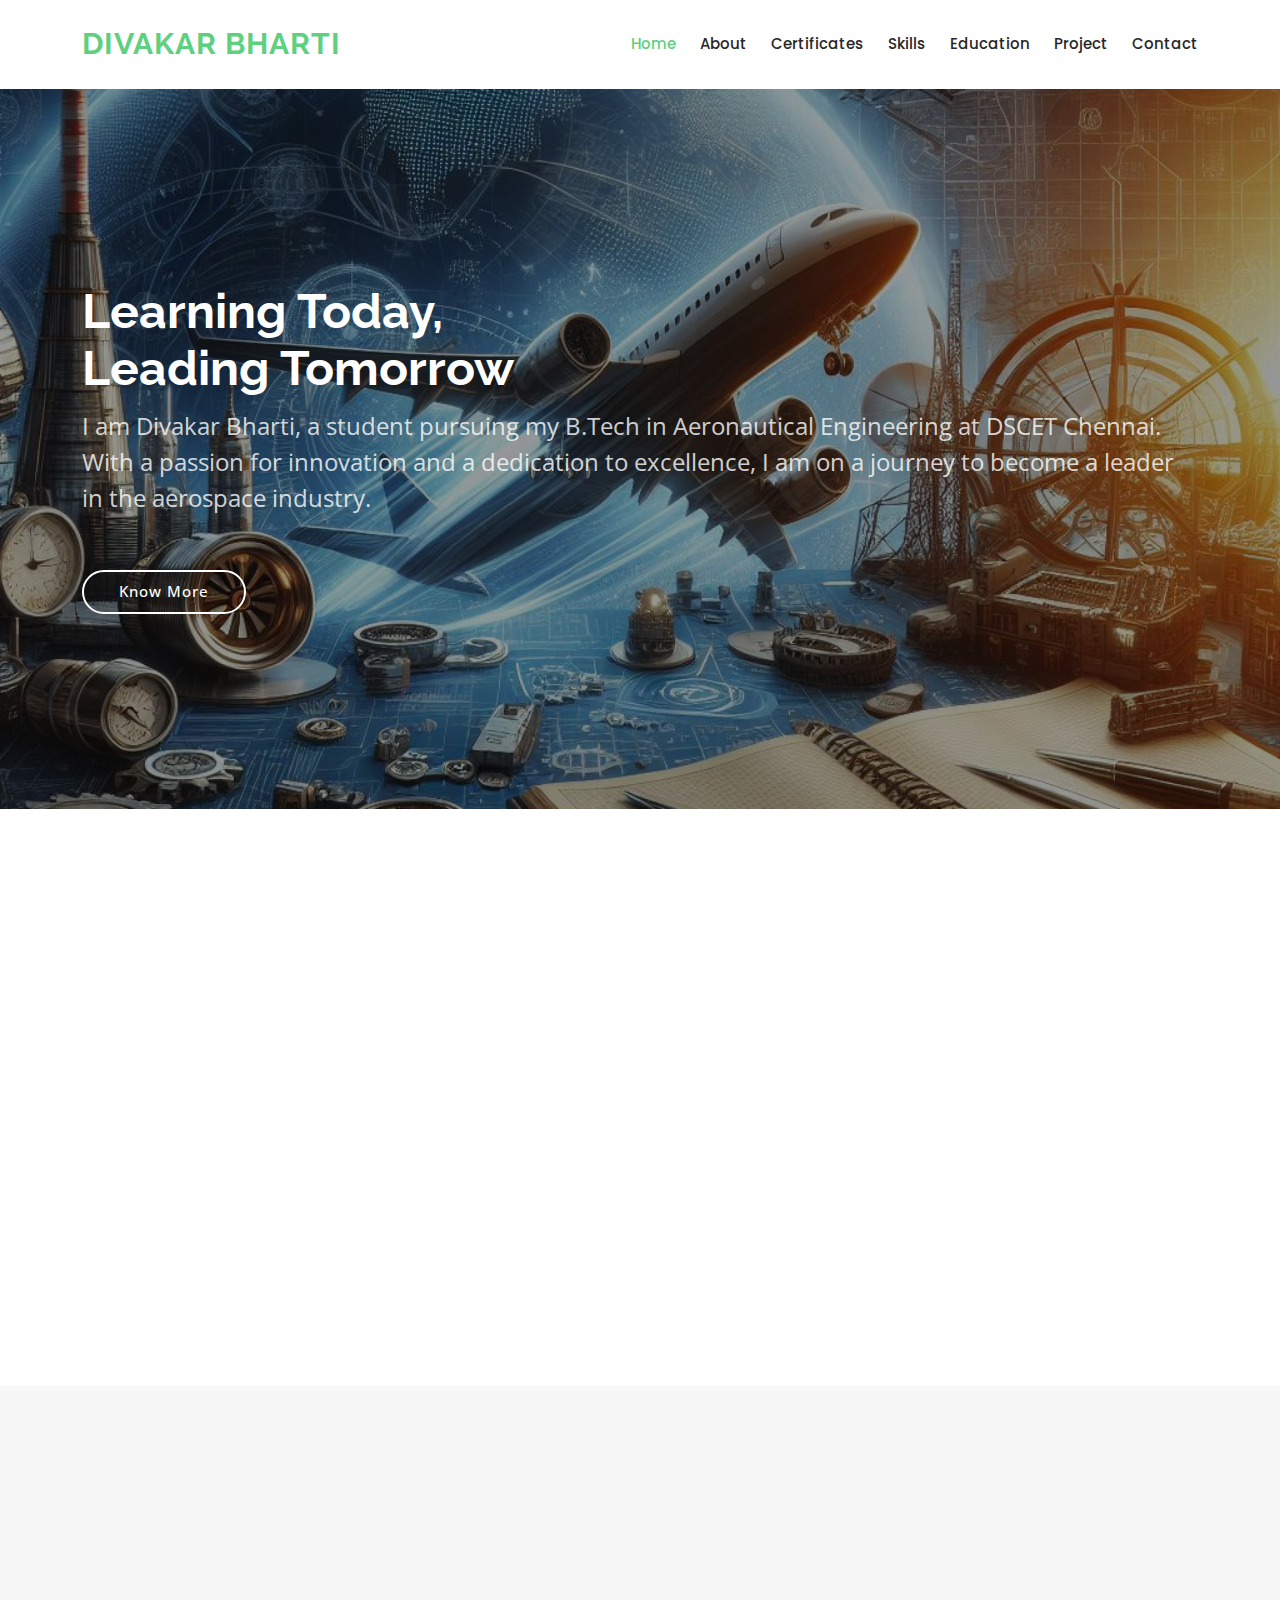
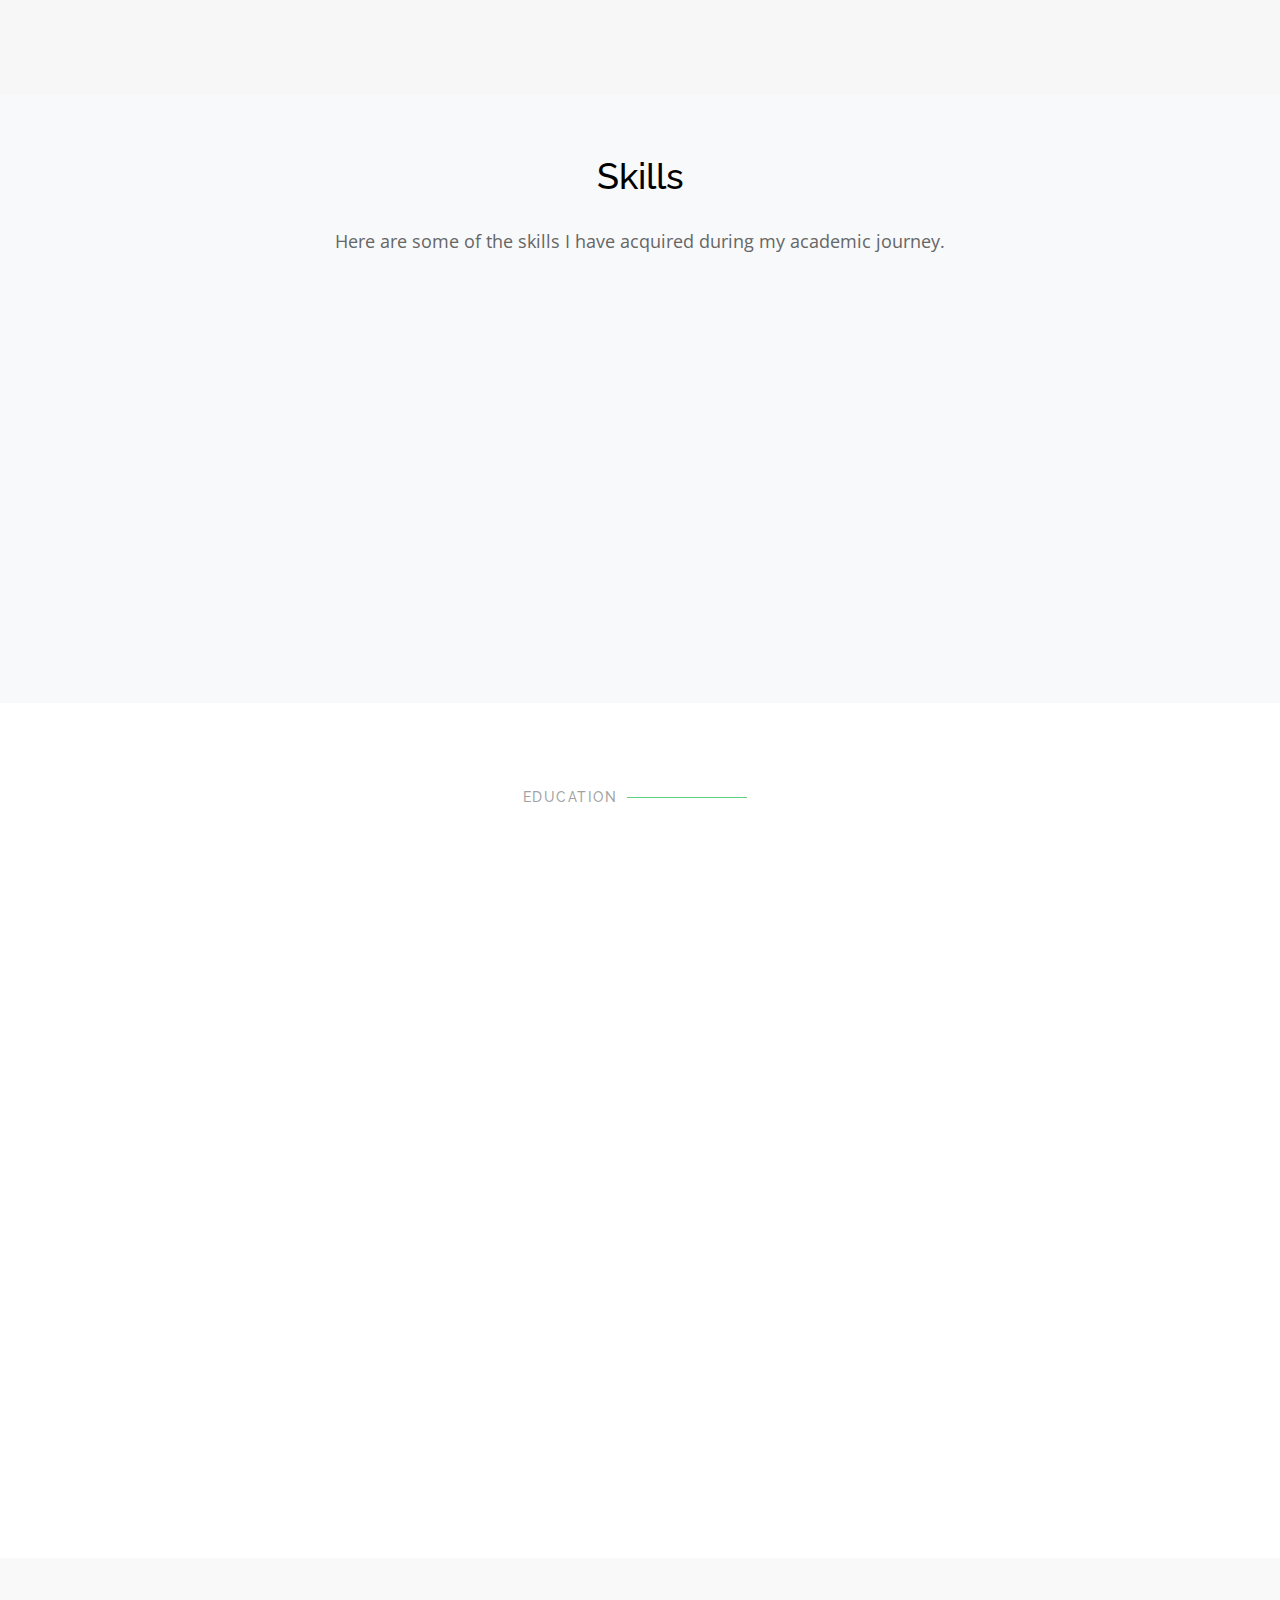
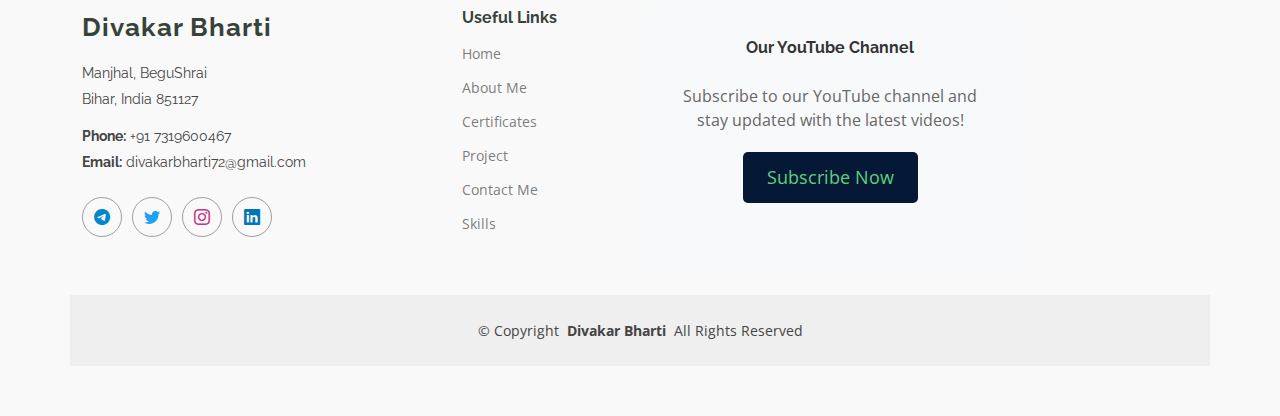
<file: index.html>
<!DOCTYPE html>
<html lang="en">

<head>
  <meta charset="utf-8">
  <meta content="width=device-width, initial-scale=1.0" name="viewport">
  <title>Divakar Bharti Portfolio</title>
  <meta content="" name="description">
  <meta content="" name="keywords">

  <!-- Favicons -->
  <link href="assets/img/about-2.png" rel="icon">

  <!-- Fonts -->
  <link href="https://fonts.googleapis.com" rel="preconnect">
  <link href="https://fonts.gstatic.com" rel="preconnect" crossorigin>
  <link
    href="https://fonts.googleapis.com/css2?family=Open+Sans:ital,wght@0,300;0,400;0,500;0,600;0,700;0,800;1,300;1,400;1,500;1,600;1,700;1,800&family=Poppins:ital,wght@0,100;0,200;0,300;0,400;0,500;0,600;0,700;0,800;0,900;1,100;1,200;1,300;1,400;1,500;1,600;1,700;1,800;1,900&family=Raleway:ital,wght@0,100;0,200;0,300;0,400;0,500;0,600;0,700;0,800;0,900;1,100;1,200;1,300;1,400;1,500;1,600;1,700;1,800;1,900&display=swap"
    rel="stylesheet">

  <!-- Vendor CSS Files -->
  <link href="assets/vendor/bootstrap/css/bootstrap.min.css" rel="stylesheet">
  <link href="assets/vendor/bootstrap-icons/bootstrap-icons.css" rel="stylesheet">
  <link href="assets/vendor/aos/aos.css" rel="stylesheet">
  <link href="assets/vendor/glightbox/css/glightbox.min.css" rel="stylesheet">
  <link href="assets/vendor/swiper/swiper-bundle.min.css" rel="stylesheet">

  <!-- Main CSS File -->
  <link href="assets/css/main.css" rel="stylesheet">

</head>

<body>

  <header id="header" class="header d-flex align-items-center sticky-top">
    <div class="container-fluid container-xl position-relative d-flex align-items-center">

      <a href="index.html" class="logo d-flex align-items-center me-auto">
        <!-- Uncomment the line below if you also wish to use an image logo -->
        <!-- <img src="assets/img/logo.png" alt=""> -->
        <h1 class="">Divakar Bharti</h1>
      </a>

      <nav id="navmenu" class="navmenu">
        <ul>
          <li><a href="index.html" class="active">Home</a></li>
          <li><a href="about.html">About</a></li>
          <li><a href="Certificates.html">Certificates</a></li>
          <li><a href="#skills">Skills</a></li>
          <li><a href="#Education">Education</a></li>
          <li><a href="project.html">Project</a></li>
          <li><a href="contact.html">Contact</a></li>
        </ul>
        <i class="mobile-nav-toggle d-xl-none bi bi-list"></i>
      </nav>


    </div>
  </header>


  <main class="main">

    <!-- Hero Section -->
    <section id="hero" class="hero section">
      <img src="assets/img/Designer.png" alt="" data-aos="fade-in">
      <div class="container">
        <h2 data-aos="fade-up" data-aos-delay="100">Learning Today,<br>Leading Tomorrow</h2>
        <p data-aos="fade-up" data-aos-delay="200">I am Divakar Bharti, a student pursuing my B.Tech in Aeronautical
          Engineering at DSCET Chennai. With a passion for innovation and a dedication to excellence, I am on a journey
          to become a leader in the aerospace industry.</p>
        <div class="d-flex mt-4" data-aos="fade-up" data-aos-delay="300">
          <a href="about.html" class="btn-get-started">Know More</a>
        </div>
      </div>
    </section><!-- /Hero Section -->

    <!-- About Section -->
    <section id="about" class="about section">
      <div class="container">
        <div class="row gy-4">
          <div class="col-lg-6 order-1 order-lg-2" data-aos="fade-up" data-aos-delay="100">
            <img src="about.png" class="img-fluid" alt="">
          </div>
          <div class="col-lg-6 order-2 order-lg-1 content" data-aos="fade-up" data-aos-delay="200">
            <h3>About Me</h3>
            <p class="fst-italic">I am a passionate learner with expertise in CATIA, AutoCAD, SolidWorks, and Robotics.
              Currently in my third year of Aeronautical Engineering, I have completed various projects showcasing my
              skills and knowledge in the field.</p>
            <ul>
              <li><i class="bi bi-check-circle"></i> <span>Proficient in CATIA, AutoCAD, and SolidWorks with
                  certifications.</span></li>
              <li><i class="bi bi-check-circle"></i> <span>Skilled in Robotics, expanding my horizons beyond traditional
                  engineering.</span></li>
              <li><i class="bi bi-check-circle"></i> <span>Completed several projects demonstrating practical
                  applications of engineering principles.</span></li>
            </ul>
            <a href="about.html" class="read-more"><span>Read More</span><i class="bi bi-arrow-right"></i></a>
          </div>
        </div>
      </div>
    </section><!-- /About Section -->


    <!-- Stats About Section -->
    <section id="stats-about" class="stats-about section">
      <div class="container" data-aos="fade-up" data-aos-delay="100">
        <div class="row gy-4">
          <div class="col-lg-3 col-md-6">
            <div class="stats-item text-center w-100 h-100">
              <span data-purecounter-start="0" data-purecounter-end="4.0" data-purecounter-decimals="1"
                data-purecounter-duration="1" class="purecounter"></span>
              <p class="">GPA</p>
            </div>
          </div><!-- End Stats Item -->
          <div class="col-lg-3 col-md-6">
            <div class="stats-item text-center w-100 h-100">
              <span data-purecounter-start="0" data-purecounter-end="7" data-purecounter-duration="1"
                class="purecounter"></span>
              <p class="">Projects Completed</p>
            </div>
          </div><!-- End Stats Item -->
          <div class="col-lg-3 col-md-6">
            <div class="stats-item text-center w-100 h-100">
              <span data-purecounter-start="0" data-purecounter-end="3" data-purecounter-duration="1"
                class="purecounter"></span>
              <p class="">Internships</p>
            </div>
          </div><!-- End Stats Item -->
          <div class="col-lg-3 col-md-6">
            <div class="stats-item text-center w-100 h-100">
              <span data-purecounter-start="0" data-purecounter-end="10" data-purecounter-duration="1"
                class="purecounter"></span>
              <p class="">Skills Acquired</p>
            </div>
          </div><!-- End Stats Item -->
        </div>
      </div>
    </section><!-- /Stats About Section -->



 <!-- Features Section -->
<section id="features" class="features section">
  <div class="container" id="skills">
    <b>
      <h2>Skills</h2>
    </b>
    <p>Here are some of the skills I have acquired during my academic journey.</p>
    <div class="row gy-4">
      <div class="col-lg-3 col-md-4" data-aos="fade-up" data-aos-delay="100">
        <div class="col-lg-3 col-md-4" data-aos="fade-up" data-aos-delay="200">
          <div class="features-item">
            <img src="assets/img/skills1.png" alt="Image Description" style="width: 100px; height: 100px;">
            <h3><a href="#" class="stretched-link"><span> Graphics Design</span></a></h3>
          </div>
        </div>
      </div><!-- End Feature Item -->
      <!-- Add your PNG image section here -->
     
      
      <!-- End Feature Item -->
      <div class="col-lg-3 col-md-4" data-aos="fade-up" data-aos-delay="300">
        <div class="col-lg-3 col-md-4" data-aos="fade-up" data-aos-delay="200">
          <div class="features-item">
            <img src="assets/img/Skills3.png" alt="Image Description" style="width: 100px; height: 100px;">
            <h3><a href="#" class="stretched-link"> <span>Programming</span></a></h3>
          </div>
        </div>
      </div><!-- End Feature Item -->
      <div class="col-lg-3 col-md-4" data-aos="fade-up" data-aos-delay="400">
        <div class="col-lg-3 col-md-4" data-aos="fade-up" data-aos-delay="200">
          <div class="features-item">
            <img src="assets/img/skills2.png" alt="Image Description" style="width: 100px; height: 100px;">
            <h3><a href="#" class="stretched-link"> <span>Editing</span></a></h3>
          </div>
        </div>
      </div><!-- End Feature Item -->
      <!-- For UI/UX -->
      <div class="col-lg-3 col-md-4" data-aos="fade-up" data-aos-delay="400">
        <div class="col-lg-3 col-md-4" data-aos="fade-up" data-aos-delay="200">
          <div class="features-item">
            <img src="assets/img/skills4.png" alt="Image Description" style="width: 100px; height: 100px;">
            <h3><a href="#" class="stretched-link"><span>UI/UX</span></a></h3>
          </div>
        </div>
      </div>
      <div class="col-lg-3 col-md-4" data-aos="fade-up" data-aos-delay="500">
        <div class="col-lg-3 col-md-4" data-aos="fade-up" data-aos-delay="200">
          <div class="features-item">
            <img src="assets/img/skills5.png" alt="Image Description" style="width: 100px; height: 100px;">
            <h3><a href="#" class="stretched-link"><span>CAD (Catia, Autocad, SolidWorks)</span></a></h3>
          </div>
        </div>
      </div><!-- End Feature Item -->
      <div class="col-lg-3 col-md-4" data-aos="fade-up" data-aos-delay="600">
        <div class="col-lg-3 col-md-4" data-aos="fade-up" data-aos-delay="200">
          <div class="features-item">
            <img src="assets/img/skills6.png" alt="Image Description" style="width: 100px; height: 100px;">
            <h3><a href="#" class="stretched-link">Content Writing</a></h3>
          </div>
        </div>
      </div><!-- End Feature Item -->
      <div class="col-lg-3 col-md-4" data-aos="fade-up" data-aos-delay="700">
        <div class="col-lg-3 col-md-4" data-aos="fade-up" data-aos-delay="200">
          <div class="features-item">
            <img src="assets/img/skills7.png" alt="Image Description" style="width: 100px; height: 100px;">
            <h3><a href="#" class="stretched-link"><span>HTML, CSS & JS</span></a></h3>
          </div>
        </div>
      </div><!-- End Feature Item -->
    </div>
  </div>
</section><!-- /Features Section -->




    <!-- Education Section -->
    <section id="education" class="section education">

      <div class="container" id="Education">

        <div class="section-title">
          <h2>Education</h2>
        </div>

        <div class="row">

          <!-- For Bachelor's Degree Education -->
          <div class="col-lg-4 col-md-6" data-aos="fade-up" data-aos-delay="100">
            <div class="education-item">
              <div class="education-img">
                <img src="assets/img/3.jpg" class="img-fluid" alt="College Image">
              </div>
              <div class="education-content">
                <a href="https://dscet.ac.in/">
                  <h3>Dhanalakshmi Srinivasan College Of Engineering & Technology</h3>
                </a>
                <span class="date">2021 - 2025 (Expected)</span>
                <p class="degree">Bachelor of Technology in Aeronautical Engineering</p>
                <p class="description">
                  Currently pursuing my Bachelor's degree in Aeronautical Engineering. Passionate about aviation
                  technology and aircraft design.
                </p>
              </div>
            </div>
          </div>

          <!-- For 10th Standard Education -->
          <div class="col-lg-4 col-md-6" data-aos="fade-up" data-aos-delay="200">
            <div class="education-item">
              <div class="education-img">
                <img src="assets/img/10th class.jpg" class="img-fluid" alt="School Image">
              </div>
              <div class="education-content">
                <h3>Jay Mangla High School</h3>
                <span class="date">2017 - 2019</span>
                <p class="degree">High School Diploma <i class="bi bi-check-circle-fill" style="color: green;"></i></p>
                <p class="description">
                  Completed high school education with a focus on fundamental subjects. Developed essential skills for
                  academic and personal growth.
                </p>
              </div>
            </div>
          </div>

          <!-- For 12th Standard Education -->
          <div class="col-lg-4 col-md-6" data-aos="fade-up" data-aos-delay="300">
            <div class="education-item">
              <div class="education-img">
                <img src="assets/img/12th.jpg" class="img-fluid" alt="School Image">
              </div>
              <div class="education-content">
                <h3>M.S. College Manjhaul</h3>
                <span class="date">2019 - 2021</span>
                <p class="degree">Intermediate Education <i class="bi bi-check-circle-fill" style="color: green;"></i>
                </p>
                <p class="description">
                  Completed intermediate education with a specialization in Science. Prepared for advanced studies and
                  future career endeavors.
                </p>
              </div>
            </div>
          </div>

        </div>

      </div>

    </section><!-- /Education Section -->


  </main>

  <footer id="footer" class="footer position-relative">

    <div class="container footer-top">
      <div class="row gy-4">
        <div class="col-lg-4 col-md-6 footer-about">
          <a href="index.html" class="logo d-flex align-items-center">
            <span class="">Divakar Bharti</span>
          </a>
          <div class="footer-contact pt-3">
            <p>Manjhal, BeguShrai</p>
            <p>Bihar, India 851127</p>
            <p class="mt-3"><strong>Phone:</strong> <span>+91 7319600467</span></p>
            <p><strong>Email:</strong> <span>divakarbharti72@gmail.com</span></p>
          </div>
          <div class="social-links d-flex mt-4">

            <a href="https://t.me/advindiancoder"><i class="bi bi-telegram" style="color: #0088cc;"></i></a>
            <a href="https://x.com/Dev180719?t=hXyjw5JwnZHcZrTXzWBsuA&s=09"><i class="bi bi-twitter" style="color: #1DA1F2;"></i></a>
            <a href="https://www.instagram.com/dev.7_19?igsh=MW9odzdteXU3Z2c1OA=="><i class="bi bi-instagram" style="color: #C13584;"></i></a>
            <a href="https://www.linkedin.com/in/divakar-bharti-61427826b?utm_source=share&utm_campaign=share_via&utm_content=profile&utm_medium=android_app"><i class="bi bi-linkedin" style="color: #0077B5;"></i></a>
          </div>
          
        </div>

        <div class="col-lg-2 col-md-3 footer-links">
          <h4>Useful Links</h4>
          <ul>
            <li><a href="index.html">Home</a></li>
            <li><a href="about.html">About Me</a></li>
            <li><a href="Certificates.html">Certificates</a></li>
            <li><a href="project.html">Project</a></li>
            <li><a href="contact.html">Contact Me</a></li>
            <li><a href="index.html#skills">Skills</a></li>

          </ul>
        </div>



        <div class="col-lg-4 col-md-12 footer-newsletter">
          <h4>Our YouTube Channel</h4>
          <p>Subscribe to our YouTube channel and stay updated with the latest videos!</p>
          <button><a href="https://www.youtube.com/@advindiancoder">Subscribe Now</a></button>
        </div>

      </div>
    </div>

    <div class="container copyright text-center mt-4">
      <p>© <span>Copyright</span> <strong class="px-1">Divakar Bharti</strong> <span>All Rights Reserved</span></p>
    </div>

  </footer>

  <!-- Scroll Top -->
  <a href="#" id="scroll-top" class="scroll-top d-flex align-items-center justify-content-center"><i
      class="bi bi-arrow-up-short"></i></a>

  <!-- Preloader -->
  <div id="preloader"></div>

  <!-- Vendor JS Files -->
  <script src="assets/vendor/bootstrap/js/bootstrap.bundle.min.js"></script>
  <script src="assets/vendor/php-email-form/validate.js"></script>
  <script src="assets/vendor/aos/aos.js"></script>
  <script src="assets/vendor/glightbox/js/glightbox.min.js"></script>
  <script src="assets/vendor/purecounter/purecounter_vanilla.js"></script>
  <script src="assets/vendor/swiper/swiper-bundle.min.js"></script>

  <!-- Main JS File -->
  <script src="assets/js/main.js"></script>

</body>

</html>
</file>
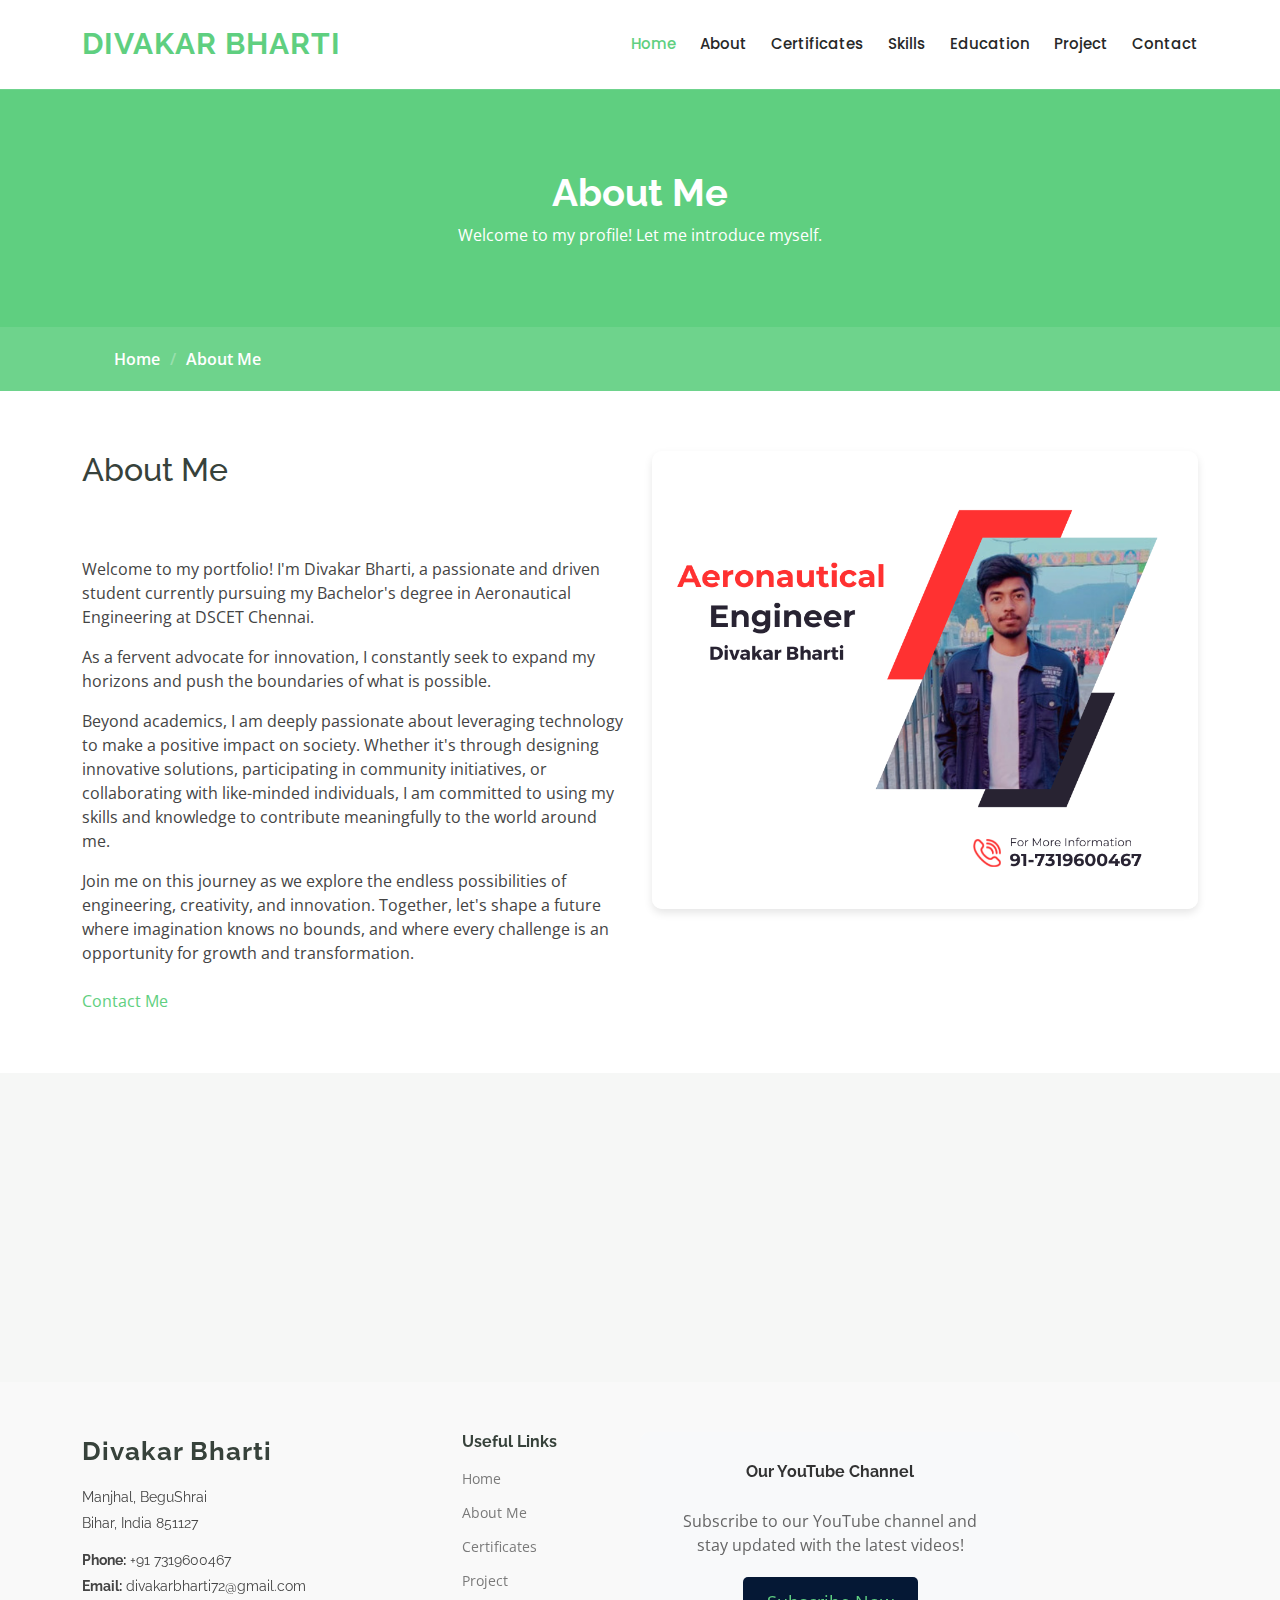
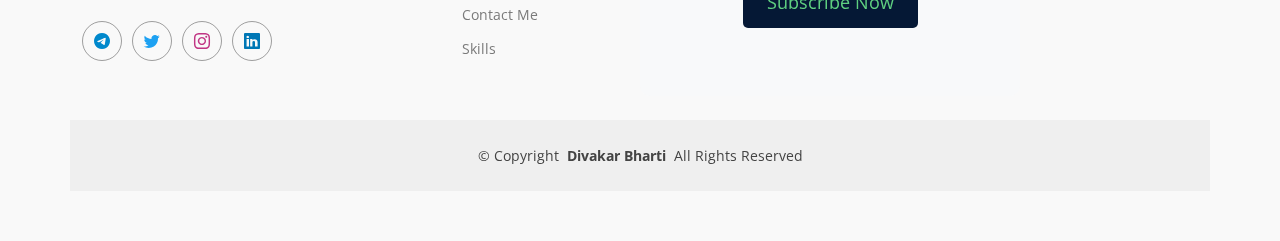
<file: about.html>
<!DOCTYPE html>
<html lang="en">

<head>
  <meta charset="utf-8">
  <meta content="width=device-width, initial-scale=1.0" name="viewport">
  <title>Divakar Bharti Portfolio</title>
  <meta content="" name="description">
  <meta content="" name="keywords">

  <!-- Favicons -->
  <link href="about-2.png" rel="icon">


  <!-- Fonts -->
  <link href="https://fonts.googleapis.com" rel="preconnect">
  <link href="https://fonts.gstatic.com" rel="preconnect" crossorigin>
  <link
    href="https://fonts.googleapis.com/css2?family=Open+Sans:ital,wght@0,300;0,400;0,500;0,600;0,700;0,800;1,300;1,400;1,500;1,600;1,700;1,800&family=Poppins:ital,wght@0,100;0,200;0,300;0,400;0,500;0,600;0,700;0,800;0,900;1,100;1,200;1,300;1,400;1,500;1,600;1,700;1,800;1,900&family=Raleway:ital,wght@0,100;0,200;0,300;0,400;0,500;0,600;0,700;0,800;0,900;1,100;1,200;1,300;1,400;1,500;1,600;1,700;1,800;1,900&display=swap"
    rel="stylesheet">

  <!-- Vendor CSS Files -->
  <link href="assets/vendor/bootstrap/css/bootstrap.min.css" rel="stylesheet">
  <link href="assets/vendor/bootstrap-icons/bootstrap-icons.css" rel="stylesheet">
  <link href="assets/vendor/aos/aos.css" rel="stylesheet">
  <link href="assets/vendor/glightbox/css/glightbox.min.css" rel="stylesheet">
  <link href="assets/vendor/swiper/swiper-bundle.min.css" rel="stylesheet">

  <!-- Main CSS File -->
  <link href="assets/css/main.css" rel="stylesheet">

</head>

<body>

  <header id="header" class="header d-flex align-items-center sticky-top">
    <div class="container-fluid container-xl position-relative d-flex align-items-center">

      <a href="index.html" class="logo d-flex align-items-center me-auto">
        <!-- Uncomment the line below if you also wish to use an image logo -->
        <!-- <img src="assets/img/logo.png" alt=""> -->
        <h1 class="">Divakar Bharti</h1>
      </a>

      <nav id="navmenu" class="navmenu">
        <ul>
          <li><a href="index.html" class="active">Home</a></li>
          <li><a href="about.html">About</a></li>
          <li><a href="Certificates.html">Certificates</a></li>
          <li><a href="index.html#skills">Skills</a></li>
          <li><a href=" index.html#Education">Education</a></li>

          <li><a href="project.html">Project</a></li>
          <li><a href="contact.html">Contact</a></li>
        </ul>
        <i class="mobile-nav-toggle d-xl-none bi bi-list"></i>
      </nav>


    </div>
  </header>

  <main class="main">
    <!-- Page Title -->
    <div class="page-title" data-aos="fade">
      <div class="heading">
        <div class="container">
          <div class="row d-flex justify-content-center text-center">
            <div class="col-lg-8">
              <h1 class="">About Me<br></h1>
              <p class="mb-0">Welcome to my profile! Let me introduce myself.</p>
            </div>
          </div>
        </div>
      </div>
      <nav class="breadcrumbs">
        <div class="container">
          <ol>
            <li><a href="index.html">Home</a></li>
            <li class="current">About Me<br></li>
          </ol>
        </div>
      </nav>
    </div><!-- End Page Title -->

    <!-- About Me Section -->
    <section id="about-me" class="section about-me">
      <div class="container">
        <div class="row gy-4">
          <div class="col-lg-6 order-1 order-lg-2" data-aos="fade-up" data-aos-delay="100">
            <img src="about-2.png" class="img-fluid" alt="About Me">
          </div>
          <div class="col-lg-6 order-2 order-lg-1 content" data-aos="fade-up" data-aos-delay="200">
            <h2 class="section-title">About Me</h2>
            <p class="about-text">
              Welcome to my portfolio! I'm Divakar Bharti, a passionate and driven student currently pursuing my
              Bachelor's degree in Aeronautical Engineering at DSCET Chennai. 
            </p>
            <p class="about-text">
              As a fervent advocate for innovation, I constantly seek to expand my horizons and push the boundaries of
              what is possible. 
            </p>
            <p class="about-text">
              Beyond academics, I am deeply passionate about leveraging technology to make a positive impact on society.
              Whether it's through designing innovative solutions, participating in community initiatives, or
              collaborating with like-minded individuals, I am committed to using my skills and knowledge to contribute
              meaningfully to the world around me.
            </p>
            <p class="about-text">
              Join me on this journey as we explore the endless possibilities of engineering, creativity, and
              innovation. Together, let's shape a future where imagination knows no bounds, and where every challenge is
              an opportunity for growth and transformation.
            </p>
            <div class="d-flex mt-4">
              <a href="contact.html" class="btn-contact">Contact Me</a>
            </div>
          </div>
        </div>
      </div>
    </section><!-- /About Me Section -->


   <!-- Stats About Section -->
<section id="stats-about" class="stats-about section">
  <div class="container" data-aos="fade-up" data-aos-delay="100">
    <div class="row gy-4">
      <div class="col-lg-3 col-md-6">
        <div class="stats-item text-center w-100 h-100">
          <span data-purecounter-start="0" data-purecounter-end="4.0" data-purecounter-decimals="1" data-purecounter-duration="1" class="purecounter"></span>
          <p class="">GPA</p>
        </div>
      </div><!-- End Stats Item -->
      <div class="col-lg-3 col-md-6">
        <div class="stats-item text-center w-100 h-100">
          <span data-purecounter-start="0" data-purecounter-end="7" data-purecounter-duration="1" class="purecounter"></span>
          <p class="">Projects Completed</p>
        </div>
      </div><!-- End Stats Item -->
      <div class="col-lg-3 col-md-6">
        <div class="stats-item text-center w-100 h-100">
          <span data-purecounter-start="0" data-purecounter-end="3" data-purecounter-duration="1" class="purecounter"></span>
          <p class="">Internships</p>
        </div>
      </div><!-- End Stats Item -->
      <div class="col-lg-3 col-md-6">
        <div class="stats-item text-center w-100 h-100">
          <span data-purecounter-start="0" data-purecounter-end="15" data-purecounter-duration="1" class="purecounter"></span>
          <p class="">Skills Acquired</p>
        </div>
      </div><!-- End Stats Item -->
    </div>
  </div>
</section><!-- /Stats About Section -->

  </main>

  <footer id="footer" class="footer position-relative">

    <div class="container footer-top">
      <div class="row gy-4">
        <div class="col-lg-4 col-md-6 footer-about">
          <a href="index.html" class="logo d-flex align-items-center">
            <span class="">Divakar Bharti</span>
          </a>
          <div class="footer-contact pt-3">
            <p>Manjhal, BeguShrai</p>
            <p>Bihar, India 851127</p>
            <p class="mt-3"><strong>Phone:</strong> <span>+91 7319600467</span></p>
            <p><strong>Email:</strong> <span>divakarbharti72@gmail.com</span></p>
          </div>
          <div class="social-links d-flex mt-4">
            <a href="https://t.me/advindiancoder"><i class="bi bi-telegram" style="color: #0088cc;"></i></a>
            <a href="https://x.com/Dev180719?t=hXyjw5JwnZHcZrTXzWBsuA&s=09"><i class="bi bi-twitter" style="color: #1DA1F2;"></i></a>
            <a href="https://www.instagram.com/dev.7_19?igsh=MW9odzdteXU3Z2c1OA=="><i class="bi bi-instagram" style="color: #C13584;"></i></a>
            <a href="https://www.linkedin.com/in/divakar-bharti-61427826b?utm_source=share&utm_campaign=share_via&utm_content=profile&utm_medium=android_app"><i class="bi bi-linkedin" style="color: #0077B5;"></i></a>
          </div>
        </div>

        <div class="col-lg-2 col-md-3 footer-links">
          <h4>Useful Links</h4>
          <ul>
            <li><a href="index.html">Home</a></li>
            <li><a href="about.html">About Me</a></li>
            <li><a href="Certificates.html">Certificates</a></li>
            <li><a href="project.html">Project</a></li>
            <li><a href="contact.html">Contact Me</a></li>
            <li><a href="index.html#skills">Skills</a></li>

          </ul>
        </div>

       

        <div class="col-lg-4 col-md-12 footer-newsletter">
          <h4>Our YouTube Channel</h4>
          <p>Subscribe to our YouTube channel and stay updated with the latest videos!</p>
          <button><a href="https://www.youtube.com/@advindiancoder">Subscribe Now</a></button>
        </div>
        
      </div>
    </div>

    <div class="container copyright text-center mt-4">
      <p>© <span>Copyright</span> <strong class="px-1">Divakar Bharti</strong> <span>All Rights Reserved</span></p>
    </div>

  </footer>

  <!-- Scroll Top -->
  <a href="#" id="scroll-top" class="scroll-top d-flex align-items-center justify-content-center"><i
      class="bi bi-arrow-up-short"></i></a>

  <!-- Preloader -->
  <div id="preloader"></div>

  <!-- Vendor JS Files -->
  <script src="assets/vendor/bootstrap/js/bootstrap.bundle.min.js"></script>
  <script src="assets/vendor/php-email-form/validate.js"></script>
  <script src="assets/vendor/aos/aos.js"></script>
  <script src="assets/vendor/glightbox/js/glightbox.min.js"></script>
  <script src="assets/vendor/purecounter/purecounter_vanilla.js"></script>
  <script src="assets/vendor/swiper/swiper-bundle.min.js"></script>

  <!-- Main JS File -->
  <script src="assets/js/main.js"></script>

</body>

</html>
</file>
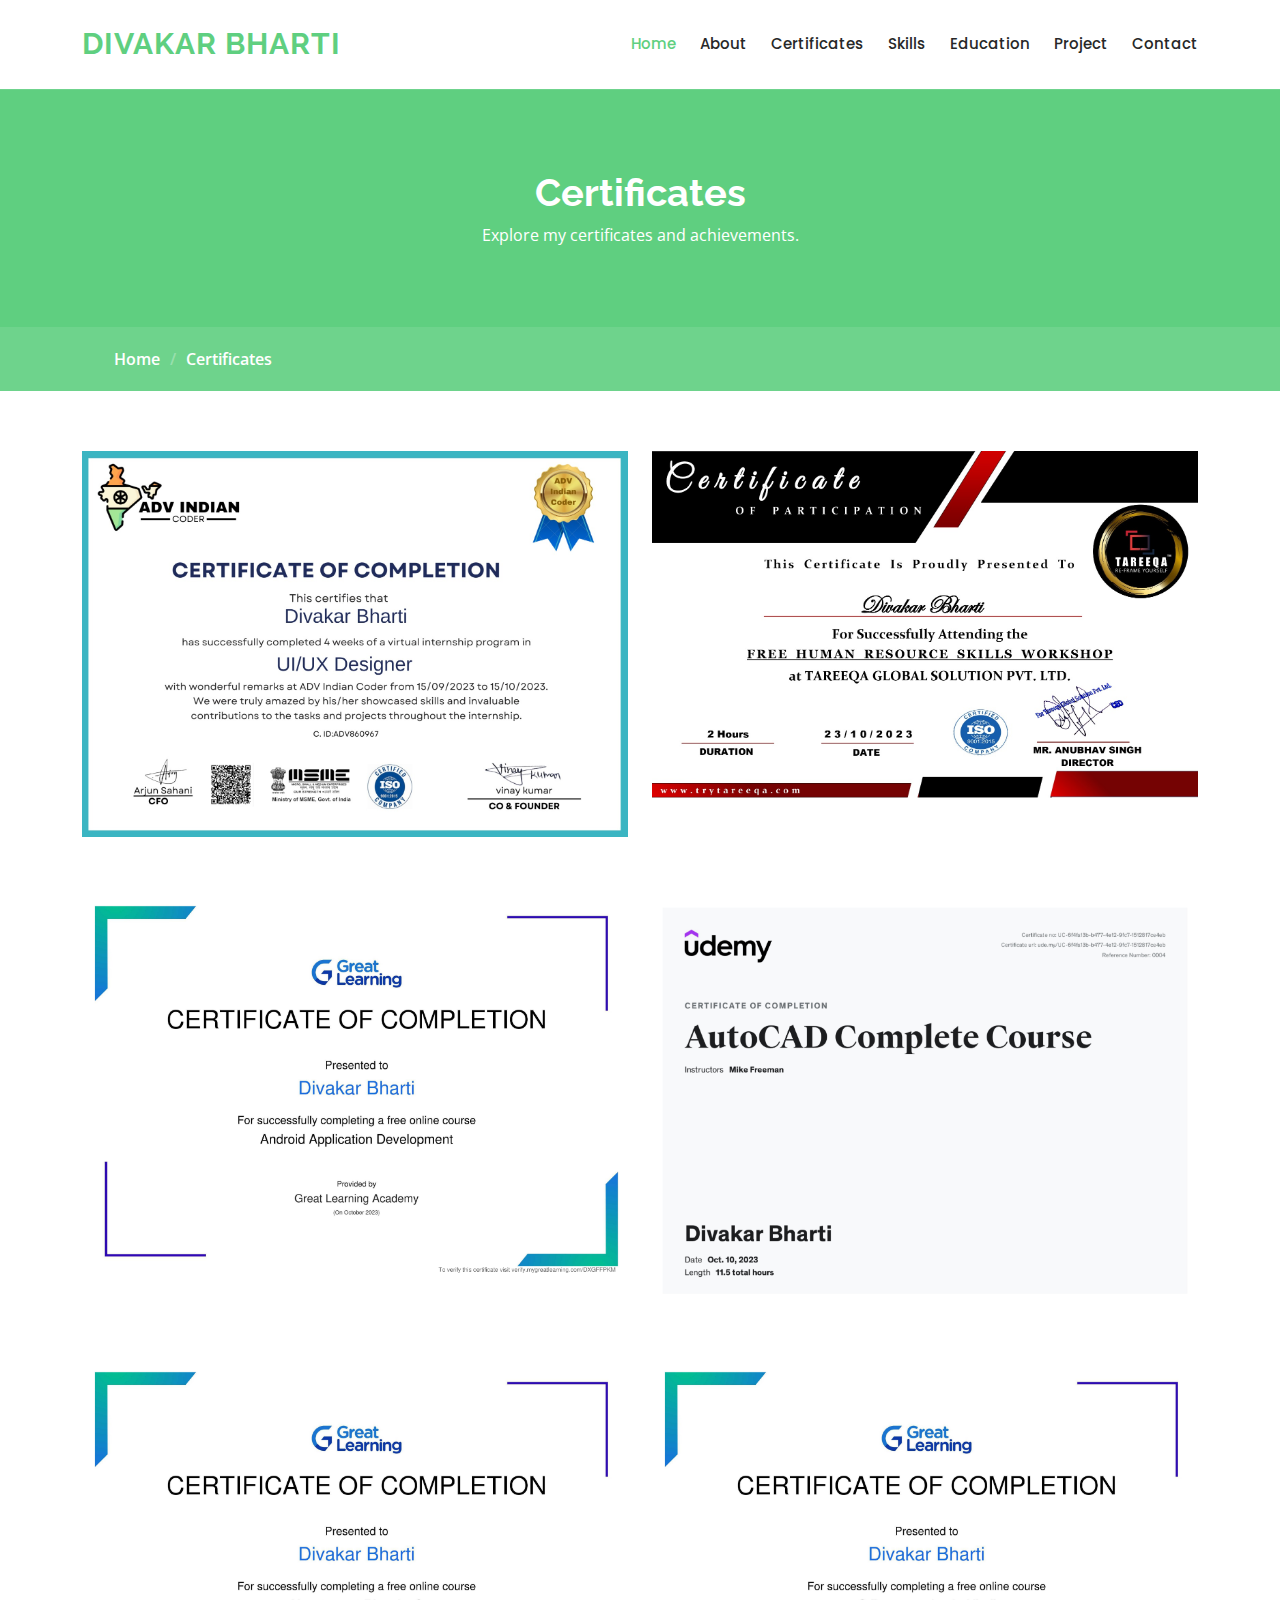
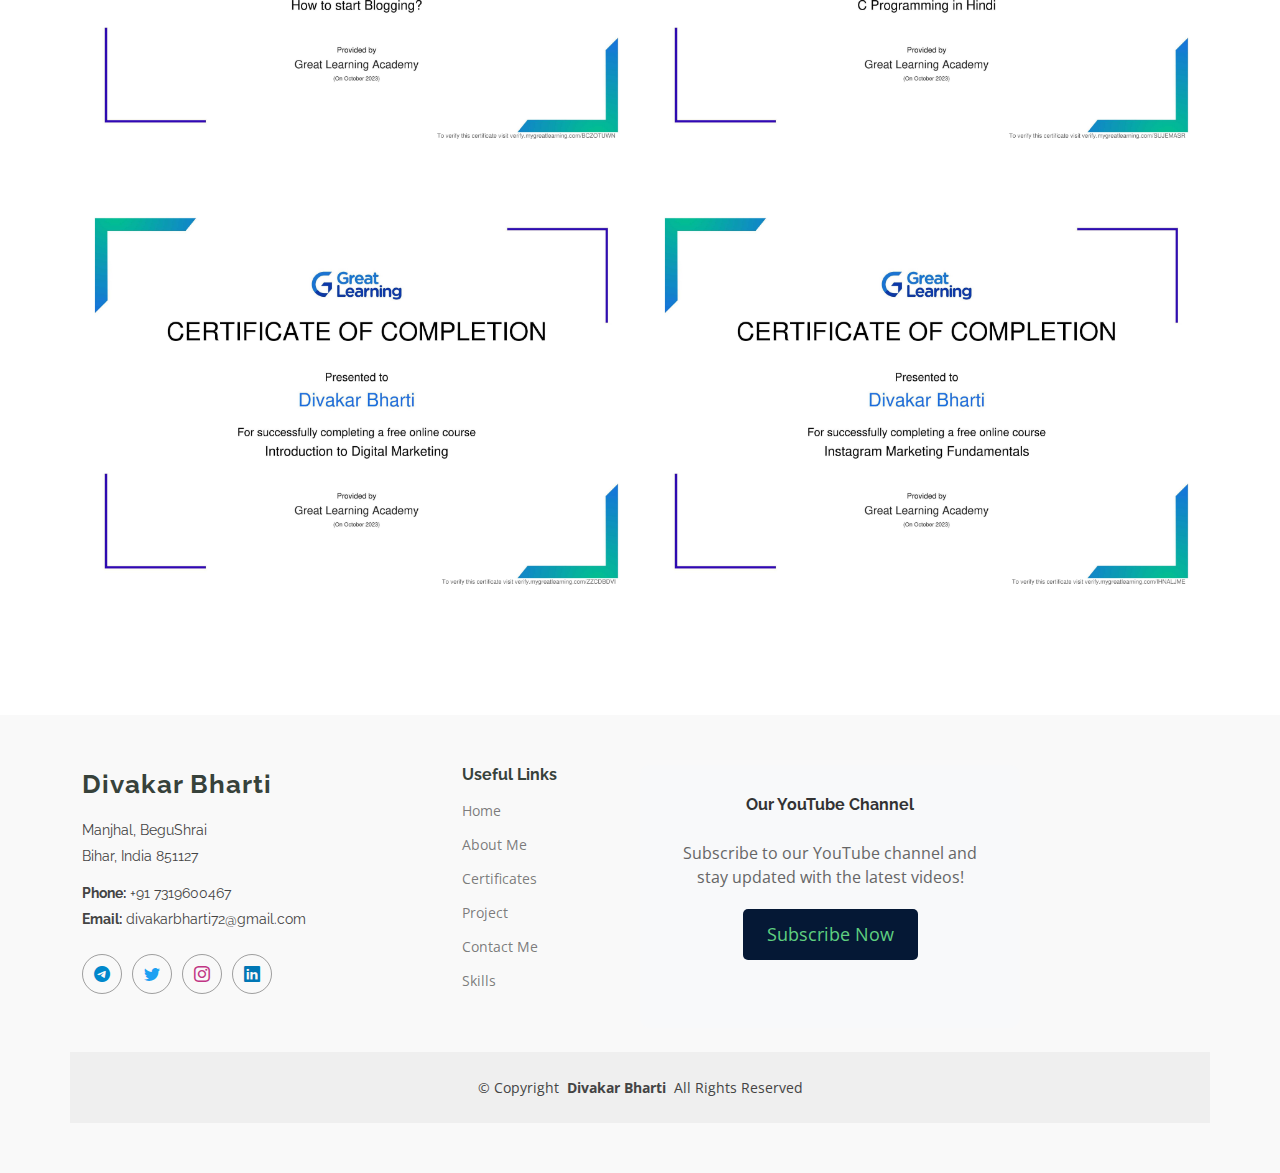
<file: Certificates.html>
<!DOCTYPE html>
<html lang="en">

<head>
  <meta charset="utf-8">
  <meta content="width=device-width, initial-scale=1.0" name="viewport">
  <title>Divakar Bharti Portfolio</title>
  <meta content="" name="description">
  <meta content="" name="keywords">

  <!-- Favicons -->
  <link href="assets/img/about-2.png" rel="icon">

  <!-- Fonts -->
  <link href="https://fonts.googleapis.com" rel="preconnect">
  <link href="https://fonts.gstatic.com" rel="preconnect" crossorigin>
  <link
    href="https://fonts.googleapis.com/css2?family=Open+Sans:ital,wght@0,300;0,400;0,500;0,600;0,700;0,800;1,300;1,400;1,500;1,600;1,700;1,800&family=Poppins:ital,wght@0,100;0,200;0,300;0,400;0,500;0,600;0,700;0,800;0,900;1,100;1,200;1,300;1,400;1,500;1,600;1,700;1,800;1,900&family=Raleway:ital,wght@0,100;0,200;0,300;0,400;0,500;0,600;0,700;0,800;0,900;1,100;1,200;1,300;1,400;1,500;1,600;1,700;1,800;1,900&display=swap"
    rel="stylesheet">

  <!-- Vendor CSS Files -->
  <link href="assets/vendor/bootstrap/css/bootstrap.min.css" rel="stylesheet">
  <link href="assets/vendor/bootstrap-icons/bootstrap-icons.css" rel="stylesheet">
  <link href="assets/vendor/aos/aos.css" rel="stylesheet">
  <link href="assets/vendor/glightbox/css/glightbox.min.css" rel="stylesheet">
  <link href="assets/vendor/swiper/swiper-bundle.min.css" rel="stylesheet">

  <!-- Main CSS File -->
  <link href="assets/css/main.css" rel="stylesheet">

</head>

<body>

  <header id="header" class="header d-flex align-items-center sticky-top">
    <div class="container-fluid container-xl position-relative d-flex align-items-center">

      <a href="index.html" class="logo d-flex align-items-center me-auto">
        <!-- Uncomment the line below if you also wish to use an image logo -->
        <!-- <img src="assets/img/logo.png" alt=""> -->
        <h1 class="">Divakar Bharti</h1>
      </a>

      <nav id="navmenu" class="navmenu">
        <ul>
          <li><a href="index.html" class="active">Home</a></li>
          <li><a href="about.html">About</a></li>
          <li><a href="Certificates.html">Certificates</a></li>
          <li><a href="index.html#skills">Skills</a></li>
          <li><a href=" index.html#Education">Education</a></li>

          <li><a href="project.html">Project</a></li>
          <li><a href="contact.html">Contact</a></li>
        </ul>
        <i class="mobile-nav-toggle d-xl-none bi bi-list"></i>
      </nav>


    </div>
  </header>

  <main class="main">

   <!-- Page Title -->
<div class="page-title" data-aos="fade">
  <div class="heading">
    <div class="container">
      <div class="row d-flex justify-content-center text-center">
        <div class="col-lg-8">
          <h1>Certificates</h1>
          <p class="mb-0">Explore my certificates and achievements.</p>
        </div>
      </div>
    </div>
  </div>
  <nav class="breadcrumbs">
    <div class="container">
      <ol>
        <li><a href="index.html">Home</a></li>
        <li class="current">Certificates</li>
      </ol>
    </div>
  </nav>
</div><!-- End Page Title -->

   <!-- Certificates Section -->
<section id="events" class="events section">

  <div class="container" data-aos="fade-up">

    <div class="row">
      <!-- Certificate Item 1 -->
      <div class="col-md-6 d-flex align-items-stretch">
        <div class="card">
          <div class="card-img">
            <img src="assets/img/adv indian coder.jpg" alt="Certificate 1">
          </div>
         
        </div>
      </div><!-- End Certificate Item 1 -->

      <!-- Certificate Item 2 -->
      <div class="col-md-6 d-flex align-items-stretch">
        <div class="card">
          <div class="card-img">
            <img src="assets/img/human resource workshop.jpg" alt="Certificate 2">
          </div>
          
        </div>
      </div>


      <div class="col-md-6 d-flex align-items-stretch">
        <div class="card">
          <div class="card-img">
            <img src="assets/img/Android app dev.jpg" alt="Certificate 2">
          </div>
          
        </div>
      </div>


      <div class="col-md-6 d-flex align-items-stretch">
        <div class="card">
          <div class="card-img">
            <img src="assets/img/auto cad by udemy.jpg" alt="Certificate 2">
          </div>
          
        </div>
      </div>


      <div class="col-md-6 d-flex align-items-stretch">
        <div class="card">
          <div class="card-img">
            <img src="assets/img/bloging.jpg" alt="Certificate 2">
          </div>
          
        </div>
      </div>



      <div class="col-md-6 d-flex align-items-stretch">
        <div class="card">
          <div class="card-img">
            <img src="assets/img/c programming.jpg" alt="Certificate 2">
          </div>
          
        </div>
      </div>



      <div class="col-md-6 d-flex align-items-stretch">
        <div class="card">
          <div class="card-img">
            <img src="assets/img/digital marketing.jpg" alt="Certificate 2">
          </div>
          
        </div>
      </div>



      <div class="col-md-6 d-flex align-items-stretch">
        <div class="card">
          <div class="card-img">
            <img src="assets/img/instagram fundamental.jpg" alt="Certificate 2">
          </div>
          
        </div>
      </div>


     
      
      <!-- End Certificate Item 2 -->

      <!-- Add more Certificate Items here -->

    </div>

  </div>

</section><!-- /Certificates Section -->


  </main>

  <footer id="footer" class="footer position-relative">

    <div class="container footer-top">
      <div class="row gy-4">
        <div class="col-lg-4 col-md-6 footer-about">
          <a href="index.html" class="logo d-flex align-items-center">
            <span class="">Divakar Bharti</span>
          </a>
          <div class="footer-contact pt-3">
            <p>Manjhal, BeguShrai</p>
            <p>Bihar, India 851127</p>
            <p class="mt-3"><strong>Phone:</strong> <span>+91 7319600467</span></p>
            <p><strong>Email:</strong> <span>divakarbharti72@gmail.com</span></p>
          </div>
          <div class="social-links d-flex mt-4">
            <a href="https://t.me/advindiancoder"><i class="bi bi-telegram" style="color: #0088cc;"></i></a>
            <a href="https://x.com/Dev180719?t=hXyjw5JwnZHcZrTXzWBsuA&s=09"><i class="bi bi-twitter" style="color: #1DA1F2;"></i></a>
            <a href="https://www.instagram.com/dev.7_19?igsh=MW9odzdteXU3Z2c1OA=="><i class="bi bi-instagram" style="color: #C13584;"></i></a>
            <a href="https://www.linkedin.com/in/divakar-bharti-61427826b?utm_source=share&utm_campaign=share_via&utm_content=profile&utm_medium=android_app"><i class="bi bi-linkedin" style="color: #0077B5;"></i></a>
          </div>
        </div>

        <div class="col-lg-2 col-md-3 footer-links">
          <h4>Useful Links</h4>
          <ul>
            <li><a href="index.html">Home</a></li>
            <li><a href="about.html">About Me</a></li>
            <li><a href="Certificates.html">Certificates</a></li>
            <li><a href="project.html">Project</a></li>
            <li><a href="contact.html">Contact Me</a></li>
            <li><a href="index.html#skills">Skills</a></li>

          </ul>
        </div>


        <div class="col-lg-4 col-md-12 footer-newsletter">
          <h4>Our YouTube Channel</h4>
          <p>Subscribe to our YouTube channel and stay updated with the latest videos!</p>
          <button><a href="https://www.youtube.com/@advindiancoder">Subscribe Now</a></button>
        </div>

      </div>
    </div>

    <div class="container copyright text-center mt-4">
      <p>© <span>Copyright</span> <strong class="px-1">Divakar Bharti</strong> <span>All Rights Reserved</span></p>
    </div>

  </footer>

  <!-- Scroll Top -->
  <a href="#" id="scroll-top" class="scroll-top d-flex align-items-center justify-content-center"><i class="bi bi-arrow-up-short"></i></a>

  <!-- Preloader -->
  <div id="preloader"></div>

  <!-- Vendor JS Files -->
  <script src="assets/vendor/bootstrap/js/bootstrap.bundle.min.js"></script>
  <script src="assets/vendor/php-email-form/validate.js"></script>
  <script src="assets/vendor/aos/aos.js"></script>
  <script src="assets/vendor/glightbox/js/glightbox.min.js"></script>
  <script src="assets/vendor/purecounter/purecounter_vanilla.js"></script>
  <script src="assets/vendor/swiper/swiper-bundle.min.js"></script>

  <!-- Main JS File -->
  <script src="assets/js/main.js"></script>

</body>

</html>
</file>
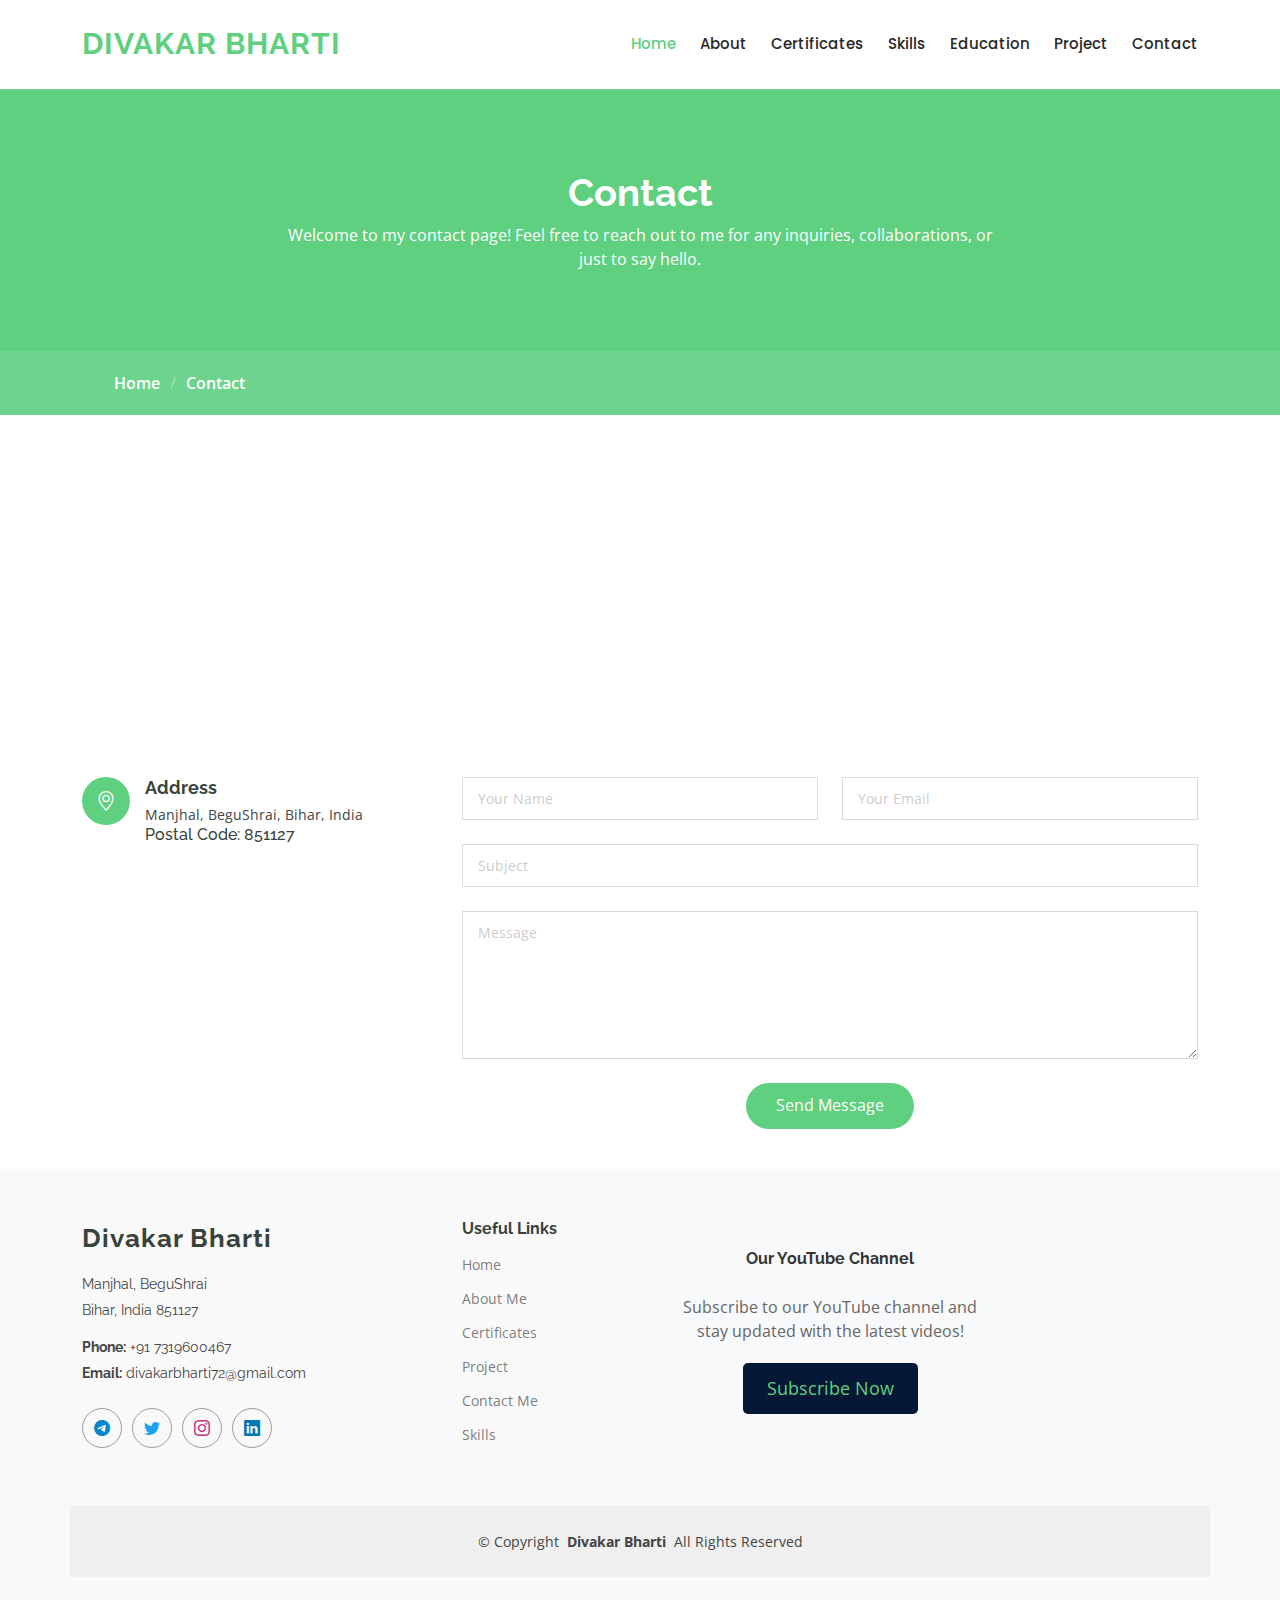
<file: contact.html>
<!DOCTYPE html>
<html lang="en">

<head>
  <meta charset="utf-8">
  <meta content="width=device-width, initial-scale=1.0" name="viewport">
  <title>Divakar Bharti Portfolio</title>
  <meta content="" name="description">
  <meta content="" name="keywords">

  <!-- Favicons -->
  <link href="assets/img/about-2.png" rel="icon">


  <!-- Fonts -->
  <link href="https://fonts.googleapis.com" rel="preconnect">
  <link href="https://fonts.gstatic.com" rel="preconnect" crossorigin>
  <link
    href="https://fonts.googleapis.com/css2?family=Open+Sans:ital,wght@0,300;0,400;0,500;0,600;0,700;0,800;1,300;1,400;1,500;1,600;1,700;1,800&family=Poppins:ital,wght@0,100;0,200;0,300;0,400;0,500;0,600;0,700;0,800;0,900;1,100;1,200;1,300;1,400;1,500;1,600;1,700;1,800;1,900&family=Raleway:ital,wght@0,100;0,200;0,300;0,400;0,500;0,600;0,700;0,800;0,900;1,100;1,200;1,300;1,400;1,500;1,600;1,700;1,800;1,900&display=swap"
    rel="stylesheet">

  <!-- Vendor CSS Files -->
  <link href="assets/vendor/bootstrap/css/bootstrap.min.css" rel="stylesheet">
  <link href="assets/vendor/bootstrap-icons/bootstrap-icons.css" rel="stylesheet">
  <link href="assets/vendor/aos/aos.css" rel="stylesheet">
  <link href="assets/vendor/glightbox/css/glightbox.min.css" rel="stylesheet">
  <link href="assets/vendor/swiper/swiper-bundle.min.css" rel="stylesheet">

  <!-- Main CSS File -->
  <link href="assets/css/main.css" rel="stylesheet">

</head>

<body>

  <header id="header" class="header d-flex align-items-center sticky-top">
    <div class="container-fluid container-xl position-relative d-flex align-items-center">

      <a href="index.html" class="logo d-flex align-items-center me-auto">
        <!-- Uncomment the line below if you also wish to use an image logo -->
        <!-- <img src="assets/img/logo.png" alt=""> -->
        <h1 class="">Divakar Bharti</h1>
      </a>

      <nav id="navmenu" class="navmenu">
        <ul>
          <li><a href="index.html" class="active">Home</a></li>
          <li><a href="about.html">About</a></li>
          <li><a href="Certificates.html">Certificates</a></li>
          <li><a href="index.html#skills">Skills</a></li>
          <li><a href=" index.html#Education">Education</a></li>

          <li><a href="project.html">Project</a></li>
          <li><a href="contact.html">Contact</a></li>
        </ul>
        <i class="mobile-nav-toggle d-xl-none bi bi-list"></i>
      </nav>


    </div>
  </header>

  <main class="main">

  <!-- Page Title -->
<div class="page-title" data-aos="fade">
  <div class="heading">
    <div class="container">
      <div class="row d-flex justify-content-center text-center">
        <div class="col-lg-8">
          <h1>Contact</h1>
          <p class="mb-0">Welcome to my contact page! Feel free to reach out to me for any inquiries, collaborations, or just to say hello.</p>
        </div>
      </div>
    </div>
  </div>
  <nav class="breadcrumbs">
    <div class="container">
      <ol>
        <li><a href="index.html">Home</a></li>
        <li class="current">Contact</li>
      </ol>
    </div>
  </nav>
</div><!-- End Page Title -->


    <!-- Contact Section -->
    <section id="contact" class="contact section">

      <div class="mb-5" data-aos="fade-up" data-aos-delay="200">
        <iframe style="border:0; width: 100%; height: 300px;" src="https://www.google.com/maps/embed?pb=!1m18!1m12!1m3!1d3592.8474810929346!2d85.61974331446886!3d25.456914183769826!2m3!1f0!2f0!3f0!3m2!1i1024!2i768!4f13.1!3m3!1m2!1s0x39f25788274d0c49%3A0x943b46b26db6f160!2sManjhal%2C%20BeguShrai%2C%20Bihar%20851127%2C%20India!5e0!3m2!1sen!2sus!4v1676961268712!5m2!1sen!2sus" frameborder="0" allowfullscreen="" loading="lazy" referrerpolicy="no-referrer-when-downgrade"></iframe>
    </div><!-- End Google Maps -->
    

      <div class="container" data-aos="fade-up" data-aos-delay="100">

        <div class="row gy-4">

          <div class="col-lg-4">
            <div class="info-item d-flex" data-aos="fade-up" data-aos-delay="300">
              <i class="bi bi-geo-alt flex-shrink-0"></i>
              <div>
                <h3>Address</h3>
                <p>Manjhal, BeguShrai, Bihar, India</p>
                <h6><span>Postal Code:</span> 851127</h6>
              </div>
              
            </div><!-- End Info Item -->

            <div class="info-item d-flex" data-aos="fade-up" data-aos-delay="400">
              <i class="bi bi-telephone flex-shrink-0"></i>
              <div>
                <h3>Call Me</h3>
                <p>7319600467</p>
              </div>
            </div><!-- End Info Item -->

            <div class="info-item d-flex" data-aos="fade-up" data-aos-delay="500">
              <i class="bi bi-envelope flex-shrink-0"></i>
              <div>
                <h3>Email Me</h3>
                <p>divakarbharti72@gmail.com</p>
              </div>
            </div><!-- End Info Item -->

          </div>

          <div class="col-lg-8">
            <form action="forms/contact.php" method="post" class="php-email-form" data-aos="fade-up" data-aos-delay="200">
              <div class="row gy-4">

                <div class="col-md-6">
                  <input type="text" name="name" class="form-control" placeholder="Your Name" required="">
                </div>

                <div class="col-md-6 ">
                  <input type="email" class="form-control" name="email" placeholder="Your Email" required="">
                </div>

                <div class="col-md-12">
                  <input type="text" class="form-control" name="subject" placeholder="Subject" required="">
                </div>

                <div class="col-md-12">
                  <textarea class="form-control" name="message" rows="6" placeholder="Message" required=""></textarea>
                </div>

                <div class="col-md-12 text-center">
                  <div class="loading">Loading</div>
                  <div class="error-message"></div>
                  <div class="sent-message">Your message has been sent. Thank you!</div>

                  <button type="submit">Send Message</button>
                </div>

              </div>
            </form>
          </div><!-- End Contact Form -->

        </div>

      </div>

    </section><!-- /Contact Section -->

  </main>

  <footer id="footer" class="footer position-relative">

    <div class="container footer-top">
      <div class="row gy-4">
        <div class="col-lg-4 col-md-6 footer-about">
          <a href="index.html" class="logo d-flex align-items-center">
            <span class="">Divakar Bharti</span>
          </a>
          <div class="footer-contact pt-3">
            <p>Manjhal, BeguShrai</p>
            <p>Bihar, India 851127</p>
            <p class="mt-3"><strong>Phone:</strong> <span>+91 7319600467</span></p>
            <p><strong>Email:</strong> <span>divakarbharti72@gmail.com</span></p>
          </div>
          <div class="social-links d-flex mt-4">
            <a href="https://t.me/advindiancoder"><i class="bi bi-telegram" style="color: #0088cc;"></i></a>
            <a href="https://x.com/Dev180719?t=hXyjw5JwnZHcZrTXzWBsuA&s=09"><i class="bi bi-twitter" style="color: #1DA1F2;"></i></a>
            <a href="https://www.instagram.com/dev.7_19?igsh=MW9odzdteXU3Z2c1OA=="><i class="bi bi-instagram" style="color: #C13584;"></i></a>
            <a href="https://www.linkedin.com/in/divakar-bharti-61427826b?utm_source=share&utm_campaign=share_via&utm_content=profile&utm_medium=android_app"><i class="bi bi-linkedin" style="color: #0077B5;"></i></a>
          </div>
        </div>

        <div class="col-lg-2 col-md-3 footer-links">
          <h4>Useful Links</h4>
          <ul>
            <li><a href="index.html">Home</a></li>
            <li><a href="about.html">About Me</a></li>
            <li><a href="Certificates.html">Certificates</a></li>
            <li><a href="project.html">Project</a></li>
            <li><a href="contact.html">Contact Me</a></li>
            <li><a href="index.html#skills">Skills</a></li>


          </ul>
        </div>

       

        <div class="col-lg-4 col-md-12 footer-newsletter">
          <h4>Our YouTube Channel</h4>
          <p>Subscribe to our YouTube channel and stay updated with the latest videos!</p>
          <button><a href="https://www.youtube.com/@advindiancoder">Subscribe Now</a></button>
        </div>
        
      </div>
    </div>

    <div class="container copyright text-center mt-4">
      <p>© <span>Copyright</span> <strong class="px-1">Divakar Bharti</strong> <span>All Rights Reserved</span></p>
    </div>

  </footer>

  <!-- Scroll Top -->
  <a href="#" id="scroll-top" class="scroll-top d-flex align-items-center justify-content-center"><i class="bi bi-arrow-up-short"></i></a>

  <!-- Preloader -->
  <div id="preloader"></div>

  <!-- Vendor JS Files -->
  <script src="assets/vendor/bootstrap/js/bootstrap.bundle.min.js"></script>
  <script src="assets/vendor/php-email-form/validate.js"></script>
  <script src="assets/vendor/aos/aos.js"></script>
  <script src="assets/vendor/glightbox/js/glightbox.min.js"></script>
  <script src="assets/vendor/purecounter/purecounter_vanilla.js"></script>
  <script src="assets/vendor/swiper/swiper-bundle.min.js"></script>

  <!-- Main JS File -->
  <script src="assets/js/main.js"></script>

</body>

</html>
</file>
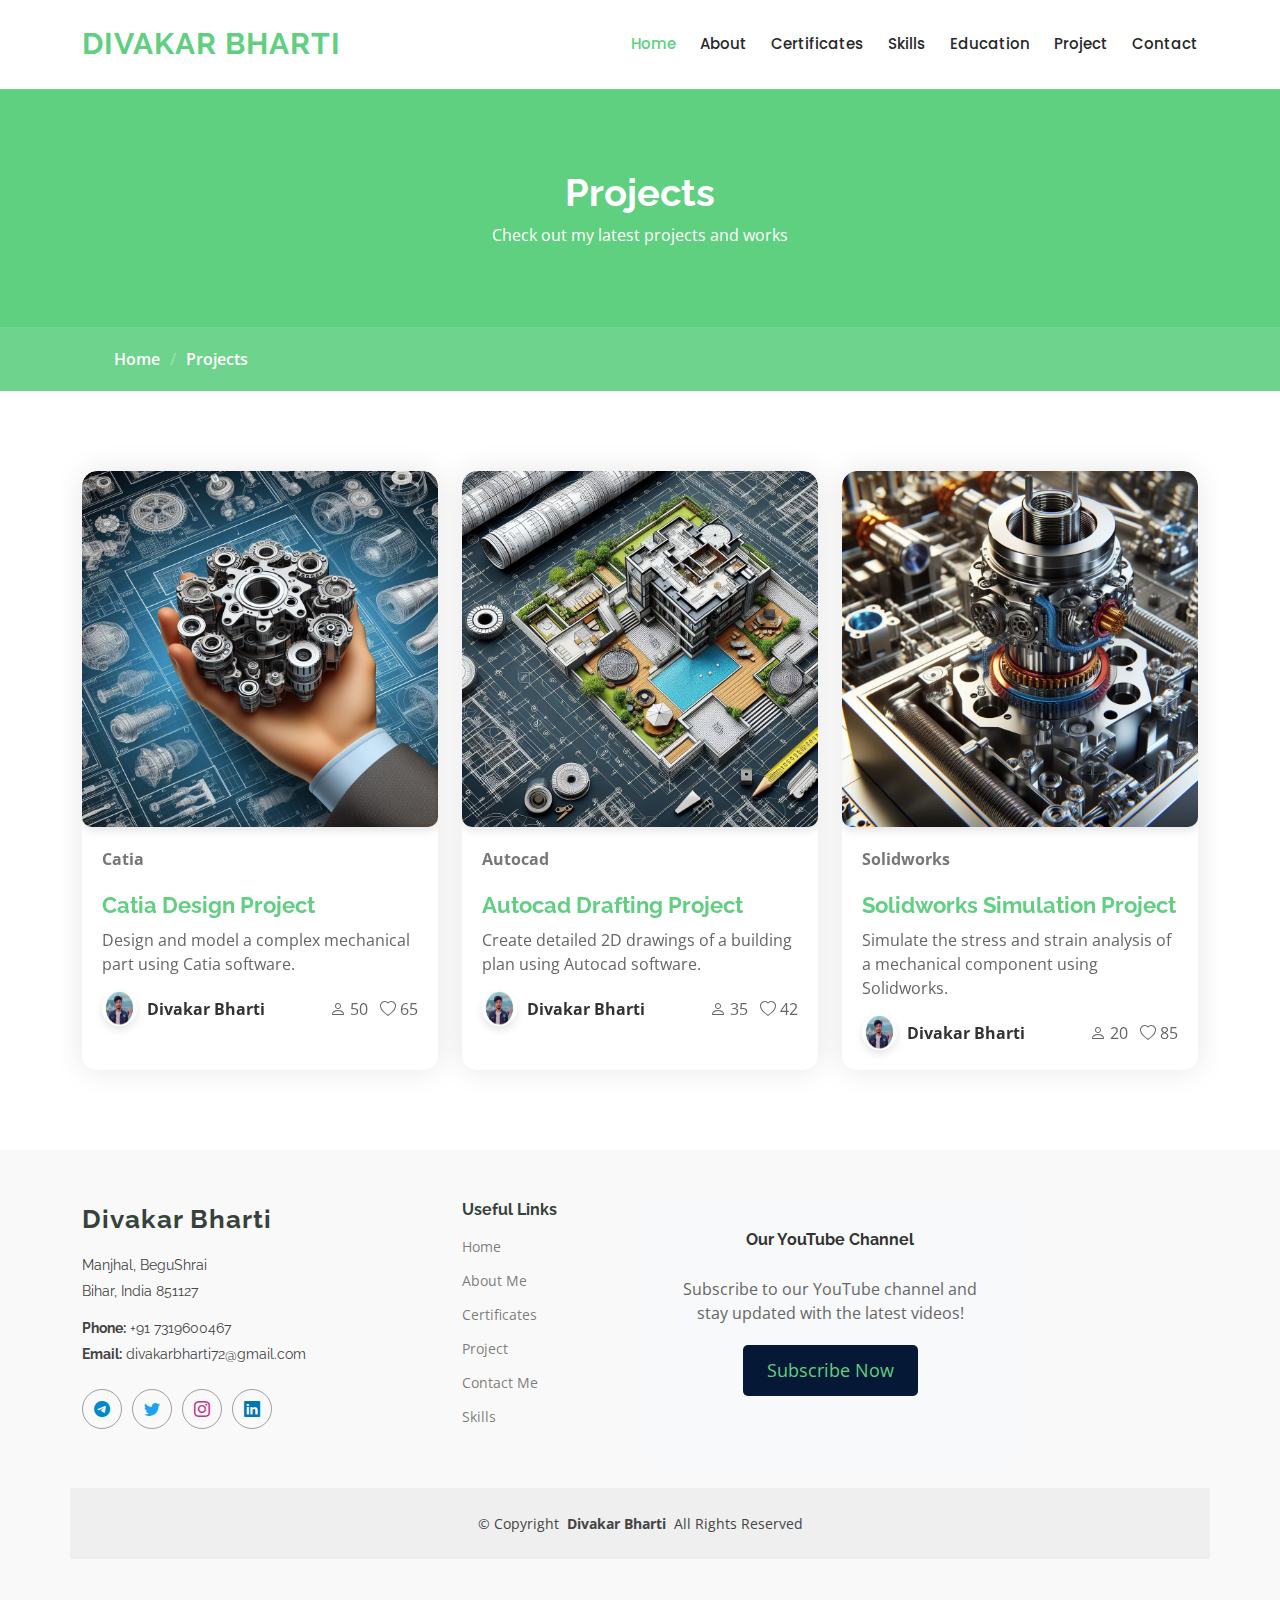
<file: project.html>
<!DOCTYPE html>
<html lang="en">

<head>
  <meta charset="utf-8">
  <meta content="width=device-width, initial-scale=1.0" name="viewport">
  <title>Divakar Bharti Portfolio</title>
  <meta content="" name="description">
  <meta content="" name="keywords">

  <!-- Favicons -->
  <link href="assets/img/about-2.png" rel="icon">


  <!-- Fonts -->
  <link href="https://fonts.googleapis.com" rel="preconnect">
  <link href="https://fonts.gstatic.com" rel="preconnect" crossorigin>
  <link
    href="https://fonts.googleapis.com/css2?family=Open+Sans:ital,wght@0,300;0,400;0,500;0,600;0,700;0,800;1,300;1,400;1,500;1,600;1,700;1,800&family=Poppins:ital,wght@0,100;0,200;0,300;0,400;0,500;0,600;0,700;0,800;0,900;1,100;1,200;1,300;1,400;1,500;1,600;1,700;1,800;1,900&family=Raleway:ital,wght@0,100;0,200;0,300;0,400;0,500;0,600;0,700;0,800;0,900;1,100;1,200;1,300;1,400;1,500;1,600;1,700;1,800;1,900&display=swap"
    rel="stylesheet">

  <!-- Vendor CSS Files -->
  <link href="assets/vendor/bootstrap/css/bootstrap.min.css" rel="stylesheet">
  <link href="assets/vendor/bootstrap-icons/bootstrap-icons.css" rel="stylesheet">
  <link href="assets/vendor/aos/aos.css" rel="stylesheet">
  <link href="assets/vendor/glightbox/css/glightbox.min.css" rel="stylesheet">
  <link href="assets/vendor/swiper/swiper-bundle.min.css" rel="stylesheet">

  <!-- Main CSS File -->
  <link href="assets/css/main.css" rel="stylesheet">

</head>

<body>

  <header id="header" class="header d-flex align-items-center sticky-top">
    <div class="container-fluid container-xl position-relative d-flex align-items-center">

      <a href="index.html" class="logo d-flex align-items-center me-auto">
        <!-- Uncomment the line below if you also wish to use an image logo -->
        <!-- <img src="assets/img/logo.png" alt=""> -->
        <h1 class="">Divakar Bharti</h1>
      </a>

      <nav id="navmenu" class="navmenu">
        <ul>
          <li><a href="index.html" class="active">Home</a></li>
          <li><a href="about.html">About</a></li>
          <li><a href="Certificates.html">Certificates</a></li>
          <li><a href="#skills">Skills</a></li>
          <li><a href=" index.html#Education">Education</a></li>

          <li><a href="project.html">Project</a></li>
          <li><a href="contact.html">Contact</a></li>
        </ul>
        <i class="mobile-nav-toggle d-xl-none bi bi-list"></i>
      </nav>


    </div>
  </header>
  <main class="main">

   <!-- Page Title -->
<div class="page-title" data-aos="fade">
  <div class="heading">
    <div class="container">
      <div class="row d-flex justify-content-center text-center">
        <div class="col-lg-8">
          <h1>Projects</h1>
          <p class="mb-0">Check out my latest projects and works</p>
        </div>
      </div>
    </div>
  </div>
  <nav class="breadcrumbs">
    <div class="container">
      <ol>
        <li><a href="index.html">Home</a></li>
        <li class="current">Projects</li>
      </ol>
    </div>
  </nav>
</div><!-- End Page Title -->


   <!-- Projects Section -->
<section id="projects" class="section projects">

  <div class="container" data-aos="fade-up">

    <div class="row">

      <!-- Project 1 -->
      <div class="col-lg-4 col-md-6 d-flex align-items-stretch" data-aos="zoom-in" data-aos-delay="100">
        <div class="course-item">
          <img src="assets/img/project1.png" class="img-fluid" alt="Project 1">
          <div class="course-content">
            <div class="d-flex justify-content-between align-items-center mb-3">
              <p class="category">Catia</p>
            </div>
            <h3><a href="project-details.html">Catia Design Project</a></h3>
            <p class="description">Design and model a complex mechanical part using Catia software.</p>
            <div class="trainer d-flex justify-content-between align-items-center">
              <div class="trainer-profile d-flex align-items-center">
                <img src="assets/img/about.png" class="img-fluid" alt="Catia Trainer">
                <a href="#" class="trainer-link">Divakar Bharti</a> <!-- Update trainer's name -->
              </div>
              <div class="trainer-rank d-flex align-items-center">
                <i class="bi bi-person user-icon"></i>&nbsp;50 <!-- Update number of users -->
                &nbsp;&nbsp;
                <i class="bi bi-heart heart-icon"></i>&nbsp;65 <!-- Update number of likes -->
              </div>
            </div>
          </div>
        </div>
      </div> <!-- End Project 1 -->

      <!-- Project 2 -->
      <div class="col-lg-4 col-md-6 d-flex align-items-stretch mt-4 mt-md-0" data-aos="zoom-in" data-aos-delay="200">
        <div class="course-item">
          <img src="assets/img/project2.png" class="img-fluid" alt="Project 2">
          <div class="course-content">
            <div class="d-flex justify-content-between align-items-center mb-3">
              <p class="category">Autocad</p>
            </div>
            <h3><a href="project-details.html">Autocad Drafting Project</a></h3>
            <p class="description">Create detailed 2D drawings of a building plan using Autocad software.</p>
            <div class="trainer d-flex justify-content-between align-items-center">
              <div class="trainer-profile d-flex align-items-center">
                <img src="assets/img/about.png" class="img-fluid" alt="Autocad Trainer">
                <a href="#" class="trainer-link">Divakar Bharti</a> <!-- Update trainer's name -->
              </div>
              <div class="trainer-rank d-flex align-items-center">
                <i class="bi bi-person user-icon"></i>&nbsp;35 <!-- Update number of users -->
                &nbsp;&nbsp;
                <i class="bi bi-heart heart-icon"></i>&nbsp;42 <!-- Update number of likes -->
              </div>
            </div>
          </div>
        </div>
      </div> <!-- End Project 2 -->

      <!-- Project 3 -->
      <div class="col-lg-4 col-md-6 d-flex align-items-stretch mt-4 mt-lg-0" data-aos="zoom-in" data-aos-delay="300">
        <div class="course-item">
          <img src="assets/img/project 3.png" class="img-fluid" alt="Project 3">
          <div class="course-content">
            <div class="d-flex justify-content-between align-items-center mb-3">
              <p class="category">Solidworks</p>
            </div>
            <h3><a href="project-details.html">Solidworks Simulation Project</a></h3>
            <p class="description">Simulate the stress and strain analysis of a mechanical component using Solidworks.</p>
            <div class="trainer d-flex justify-content-between align-items-center">
              <div class="trainer-profile d-flex align-items-center">
                <img src="assets/img/about.png" class="img-fluid" alt="Solidworks Trainer">
                <a href="#" class="trainer-link">Divakar Bharti</a> <!-- Update trainer's name -->
              </div>
              <div class="trainer-rank d-flex align-items-center">
                <i class="bi bi-person user-icon"></i>&nbsp;20 <!-- Update number of users -->
                &nbsp;&nbsp;
                <i class="bi bi-heart heart-icon"></i>&nbsp;85 <!-- Update number of likes -->
              </div>
            </div>
          </div>
        </div>
      </div> <!-- End Project 3 -->

      <!-- Add more projects here -->

    </div>

  </div>

</section><!-- /Projects Section -->


  </main>

  <footer id="footer" class="footer position-relative">

    <div class="container footer-top">
      <div class="row gy-4">
        <div class="col-lg-4 col-md-6 footer-about">
          <a href="index.html" class="logo d-flex align-items-center">
            <span class="">Divakar Bharti</span>
          </a>
          <div class="footer-contact pt-3">
            <p>Manjhal, BeguShrai</p>
            <p>Bihar, India 851127</p>
            <p class="mt-3"><strong>Phone:</strong> <span>+91 7319600467</span></p>
            <p><strong>Email:</strong> <span>divakarbharti72@gmail.com</span></p>
          </div>
          <div class="social-links d-flex mt-4">
            <a href="https://t.me/advindiancoder"><i class="bi bi-telegram" style="color: #0088cc;"></i></a>
            <a href="https://x.com/Dev180719?t=hXyjw5JwnZHcZrTXzWBsuA&s=09"><i class="bi bi-twitter" style="color: #1DA1F2;"></i></a>
            <a href="https://www.instagram.com/dev.7_19?igsh=MW9odzdteXU3Z2c1OA=="><i class="bi bi-instagram" style="color: #C13584;"></i></a>
            <a href="https://www.linkedin.com/in/divakar-bharti-61427826b?utm_source=share&utm_campaign=share_via&utm_content=profile&utm_medium=android_app"><i class="bi bi-linkedin" style="color: #0077B5;"></i></a>
          </div>
        </div>

        <div class="col-lg-2 col-md-3 footer-links">
          <h4>Useful Links</h4>
          <ul>
            <li><a href="index.html">Home</a></li>
            <li><a href="about.html">About Me</a></li>
            <li><a href="Certificates.html">Certificates</a></li>
            <li><a href="project.html">Project</a></li>
            <li><a href="contact.html">Contact Me</a></li>
            <li><a href="index.html#skills">Skills</a></li>

          </ul>
        </div>


        <div class="col-lg-4 col-md-12 footer-newsletter">
          <h4>Our YouTube Channel</h4>
          <p>Subscribe to our YouTube channel and stay updated with the latest videos!</p>
          <button><a href="https://www.youtube.com/@advindiancoder">Subscribe Now</a></button>
        </div>

      </div>
    </div>

    <div class="container copyright text-center mt-4">
      <p>© <span>Copyright</span> <strong class="px-1">Divakar Bharti</strong> <span>All Rights Reserved</span></p>
    </div>

  </footer>
  <!-- Scroll Top -->
  <a href="#" id="scroll-top" class="scroll-top d-flex align-items-center justify-content-center"><i class="bi bi-arrow-up-short"></i></a>

  <!-- Preloader -->
  <div id="preloader"></div>

  <!-- Vendor JS Files -->
  <script src="assets/vendor/bootstrap/js/bootstrap.bundle.min.js"></script>
  <script src="assets/vendor/php-email-form/validate.js"></script>
  <script src="assets/vendor/aos/aos.js"></script>
  <script src="assets/vendor/glightbox/js/glightbox.min.js"></script>
  <script src="assets/vendor/purecounter/purecounter_vanilla.js"></script>
  <script src="assets/vendor/swiper/swiper-bundle.min.js"></script>

  <!-- Main JS File -->
  <script src="assets/js/main.js"></script>

</body>

</html>
</file>
<file: assets/css/main.css>
/* Education Section */
#education {
  padding: 60px 0;
}

#education .section-title {
  text-align: center;
  margin-bottom: 30px;
}

#education .education-item {
  background-color: #fff;
  border-radius: 10px;
  box-shadow: 0 0 30px rgba(0, 0, 0, 0.1);
  overflow: hidden;
  transition: all 0.3s ease-in-out;
}

#education .education-item:hover {
  transform: translateY(-5px);
}

#education .education-item .education-img {
  position: relative;
  overflow: hidden;
}

#education .education-item .education-img img {
  width: 100%;
  height: auto;
  border-radius: 10px 10px 0 0;
}

#education .education-item .education-content {
  padding: 30px;
}

#education .education-item .education-content h3 {
  font-size: 22px;
  font-weight: 700;
  margin-bottom: 10px;
  color: #333;
}

#education .education-item .education-content .date {
  display: block;
  font-size: 16px;
  color: #666;
  margin-bottom: 15px;
}

#education .education-item .education-content .degree {
  font-size: 18px;
  font-weight: 600;
  margin-bottom: 15px;
  color: #e74c3c; /* Red */
}

#education .education-item .education-content .description {
  font-size: 16px;
  color: #666;
}

#education .education-item .education-content a {
  color: #3498db; /* Blue */
}

#education .education-item:hover .education-content {
  background-color: #f9f9f9;
}

@media (max-width: 991px) {
  #education .education-item {
    margin-bottom: 30px;
  }
}

@media (max-width: 767px) {
  #education .education-item .education-content {
    padding: 20px;
  }
}


/* Responsive styles for the column */
.col-lg-6 {
  flex: 0 0 50%; /* Set width to 50% for large screens */
  max-width: 50%;
}

@media (max-width: 992px) {
  .col-lg-6 {
      flex: 0 0 100%; /* Set width to 100% for medium screens */
      max-width: 100%;
  }
}

/* Styling for the image */
.img-fluid {
  max-width: 100%; /* Make the image responsive */
  height: auto;
  border-radius: 10px; /* Add rounded corners */
  box-shadow: 0 4px 8px rgba(0, 0, 0, 0.1); /* Add shadow effect */
  transition: transform 0.3s ease; /* Add smooth transition */
}

/* Hover effect for the image */
.img-fluid:hover {
  transform: scale(1.05); /* Scale up the image on hover */
}


/* Projects Section */
#projects {
  padding: 80px 0;
}

#projects .course-item {
  background-color: #fff;
  box-shadow: 0px 0px 30px rgba(0, 0, 0, 0.1);
  border-radius: 15px;
  overflow: hidden;
  transition: all 0.3s ease-in-out;
}

#projects .course-item:hover {
  transform: translateY(-5px);
}

#projects .course-item img {
  width: 100%;
  height: auto;
  border-top-left-radius: 15px;
  border-top-right-radius: 15px;
}

#projects .course-content {
  padding: 20px;
}

#projects .course-content h3 {
  font-size: 22px;
  font-weight: bold;
  margin-bottom: 10px;
  color: #333;
}

#projects .course-content p {
  font-size: 16px;
  color: #666;
  margin-bottom: 15px;
}

#projects .course-content .category {
  font-size: 16px;
  color: #777;
  font-weight: bold;
  margin-bottom: 5px;
}

#projects .course-content .price {
  font-size: 18px;
  color: #f44336;
  font-weight: bold;
}

#projects .trainer {
  margin-top: 15px;
}

#projects .trainer img {
  width: 35px;
  height: 35px;
  border-radius: 50%;
  margin-right: 10px;
}

#projects .trainer a {
  font-size: 16px;
  color: #333;
  font-weight: bold;
}

#projects .trainer-rank {
  font-size: 16px;
  color: #666;
}

/* Responsive Styles */
@media (max-width: 992px) {
  #projects .course-item {
    margin-bottom: 30px;
  }
}

@media (max-width: 768px) {
  #projects .course-content {
    padding: 15px;
  }

  #projects .course-content h3 {
    font-size: 20px;
  }

  #projects .course-content p {
    font-size: 14px;
  }

  #projects .trainer img {
    width: 30px;
    height: 30px;
  }

  #projects .trainer a {
    font-size: 14px;
  }

  #projects .trainer-rank {
    font-size: 14px;
  }
}

@media (max-width: 576px) {
  #projects .course-content {
    padding: 10px;
  }

  #projects .course-content h3 {
    font-size: 18px;
  }

  #projects .course-content p {
    font-size: 13px;
  }

  #projects .trainer img {
    width: 25px;
    height: 25px;
  }

  #projects .trainer a {
    font-size: 12px;
  }

  #projects .trainer-rank {
    font-size: 12px;
  }
}



/* Footer Newsletter Section */
.footer-newsletter {
  background-color: #f8f9fa; /* Background color */
  padding: 30px; /* Padding around content */
  border-radius: 10px; /* Rounded corners */
  text-align: center; /* Center-align content */
}

.footer-newsletter h4 {
  font-size: 24px; /* Header font size */
  margin-bottom: 15px; /* Bottom margin */
  color: #333; /* Header text color */
}

.footer-newsletter p {
  font-size: 16px; /* Paragraph font size */
  margin-bottom: 20px; /* Bottom margin */
  color: #666; /* Paragraph text color */
}

.footer-newsletter button {
  background-color: #031633fd; /* Button background color */
  color: #fff; /* Button text color */
  border: none; /* No border */
  padding: 12px 24px; /* Padding around text */
  font-size: 18px; /* Button font size */
  border-radius: 5px; /* Rounded corners */
  cursor: pointer; /* Cursor style */
  transition: background-color 0.3s ease; /* Smooth transition for background color */
}

.footer-newsletter button:hover {
  background-color: #5dcddb; /* Darker background color on hover */
}

/* Responsive Styles */
@media (max-width: 768px) {
  .footer-newsletter {
    padding: 20px; /* Reduce padding for smaller screens */
  }
  .footer-newsletter h4 {
    font-size: 20px; /* Reduce header font size for smaller screens */
  }
  .footer-newsletter p {
    font-size: 14px; /* Reduce paragraph font size for smaller screens */
  }
  .footer-newsletter button {
    padding: 10px 20px; /* Adjust button padding for smaller screens */
    font-size: 16px; /* Adjust button font size for smaller screens */
  }
}

:root {
  --default-font: "Open Sans", system-ui, -apple-system, "Segoe UI", Roboto, "Helvetica Neue", Arial, "Noto Sans", "Liberation Sans", sans-serif, "Apple Color Emoji", "Segoe UI Emoji", "Segoe UI Symbol", "Noto Color Emoji";
  --heading-font: "Raleway", sans-serif;
  --nav-font: "Poppins", sans-serif;
}

/* Global Colors */
:root {
  --background-color: #ffffff;
  --background-color-rgb: 255, 255, 255;
  --default-color: #444444;
  --default-color-rgb: 68, 68, 68;
  --heading-color: #37423b;
  --heading-color-rgb: 55, 66, 59;
  --accent-color: #5fcf80;
  --accent-color-rgb: 95, 207, 128;
  --contrast-color: #ffffff;
  --contrast-color-rgb: 255, 255, 255;
}

/* Nav Menu Colors */
:root {
  --nav-color: #272828;
  --nav-hover-color: #5fcf80;
  --nav-dropdown-color: #272828;
  --nav-dropdown-hover-color: #5fcf80;
  --nav-dropdown-background-color: #ffffff;
}

/* Smooth scroll */
:root {
  scroll-behavior: smooth;
}

/*--------------------------------------------------------------
# General
--------------------------------------------------------------*/
body {
  color: var(--default-color);
  background-color: var(--background-color);
  font-family: var(--default-font);
}

a {
  color: var(--accent-color);
  text-decoration: none;
  transition: 0.3s;
}

a:hover {
  color: rgba(var(--accent-color-rgb), 0.75);
  text-decoration: none;
}

h1,
h2,
h3,
h4,
h5,
h6 {
  color: var(--heading-color);
  font-family: var(--heading-font);
}

/*--------------------------------------------------------------
# Global Header
--------------------------------------------------------------*/
.header {
  color: var(--default-color);
  background-color: var(--background-color);
  padding: 15px 0;
  transition: all 0.5s;
  z-index: 997;
}

.header .logo {
  line-height: 1;
}

.header .logo img {
  max-height: 36px;
  margin-right: 8px;
}

.header .logo h1 {
  font-weight: 700;
  font-size: 30px;
  margin: 0;
  letter-spacing: 1px;
  text-transform: uppercase;
  color: var(--accent-color);
}

.header .btn-getstarted,
.header .btn-getstarted:focus {
  color: var(--contrast-color);
  background: var(--accent-color);
  font-size: 14px;
  padding: 8px 25px;
  margin: 0 0 0 30px;
  border-radius: 50px;
  transition: 0.3s;
}

.header .btn-getstarted:hover,
.header .btn-getstarted:focus:hover {
  color: var(--contrast-color);
  background: rgba(var(--accent-color-rgb), 0.85);
}

@media (max-width: 1200px) {
  .header .logo {
    order: 1;
  }

  .header .btn-getstarted {
    order: 2;
    margin: 0 15px 0 0;
    padding: 6px 15px;
  }

  .header .navmenu {
    order: 3;
  }
}

.scrolled .header {
  box-shadow: 0px 0 18px rgba(var(--default-color-rgb), 0.15);
}

/*--------------------------------------------------------------
# Navigation Menu
--------------------------------------------------------------*/
/* Desktop Navigation */
@media (min-width: 1200px) {
  .navmenu {
    padding: 0;
  }

  .navmenu ul {
    margin: 0;
    padding: 0;
    display: flex;
    list-style: none;
    align-items: center;
  }

  .navmenu li {
    position: relative;
  }

  .navmenu a,
  .navmenu a:focus {
    color: var(--nav-color);
    padding: 18px 12px;
    font-size: 15px;
    font-family: var(--nav-font);
    font-weight: 500;
    display: flex;
    align-items: center;
    justify-content: space-between;
    white-space: nowrap;
    transition: 0.3s;
  }

  .navmenu a i,
  .navmenu a:focus i {
    font-size: 12px;
    line-height: 0;
    margin-left: 5px;
    transition: 0.3s;
  }

  .navmenu li:last-child a {
    padding-right: 0;
  }

  .navmenu li:hover>a,
  .navmenu .active,
  .navmenu .active:focus {
    color: var(--nav-hover-color);
  }

  .navmenu .dropdown ul {
    margin: 0;
    padding: 10px 0;
    background: var(--nav-dropdown-background-color);
    display: block;
    position: absolute;
    visibility: hidden;
    left: 14px;
    top: 130%;
    opacity: 0;
    transition: 0.3s;
    border-radius: 4px;
    z-index: 99;
    box-shadow: 0px 0px 30px rgba(var(--default-color-rgb), 0.15);
  }

  .navmenu .dropdown ul li {
    min-width: 200px;
  }

  .navmenu .dropdown ul a {
    padding: 10px 20px;
    font-size: 15px;
    text-transform: none;
    color: var(--nav-dropdown-color);
  }

  .navmenu .dropdown ul a i {
    font-size: 12px;
  }

  .navmenu .dropdown ul a:hover,
  .navmenu .dropdown ul .active:hover,
  .navmenu .dropdown ul li:hover>a {
    color: var(--nav-dropdown-hover-color);
  }

  .navmenu .dropdown:hover>ul {
    opacity: 1;
    top: 100%;
    visibility: visible;
  }

  .navmenu .dropdown .dropdown ul {
    top: 0;
    left: -90%;
    visibility: hidden;
  }

  .navmenu .dropdown .dropdown:hover>ul {
    opacity: 1;
    top: 0;
    left: -100%;
    visibility: visible;
  }

  .navmenu .megamenu {
    position: static;
  }

  .navmenu .megamenu ul {
    margin: 0;
    padding: 10px;
    background: var(--nav-dropdown-background-color);
    box-shadow: 0px 0px 20px rgba(var(--default-color-rgb), 0.1);
    display: block;
    position: absolute;
    top: 130%;
    left: 0;
    right: 0;
    visibility: hidden;
    opacity: 0;
    display: flex;
    transition: 0.3s;
    border-radius: 4px;
    z-index: 99;
  }

  .navmenu .megamenu ul li {
    flex: 1;
  }

  .navmenu .megamenu ul li a,
  .navmenu .megamenu ul li:hover>a {
    padding: 10px 20px;
    font-size: 15px;
    color: var(--nav-dropdown-color);
  }

  .navmenu .megamenu ul li a:hover,
  .navmenu .megamenu ul li .active,
  .navmenu .megamenu ul li .active:hover {
    color: var(--nav-dropdown-hover-color);
  }

  .navmenu .megamenu:hover>ul {
    opacity: 1;
    top: 100%;
    visibility: visible;
  }

  .navmenu .dd-box-shadow {
    box-shadow: 0px 0px 30px rgba(var(--default-color-rgb), 0.15);
  }
}

/* Mobile Navigation */
@media (max-width: 1199px) {
  .mobile-nav-toggle {
    color: var(--nav-color);
    font-size: 28px;
    line-height: 0;
    margin-right: 10px;
    cursor: pointer;
    transition: color 0.3s;
  }

  .navmenu {
    padding: 0;
    z-index: 9997;
  }

  .navmenu ul {
    display: none;
    position: absolute;
    inset: 60px 20px 20px 20px;
    padding: 10px 0;
    margin: 0;
    border-radius: 6px;
    background-color: var(--nav-dropdown-background-color);
    overflow-y: auto;
    transition: 0.3s;
    z-index: 9998;
    box-shadow: 0px 0px 30px rgba(var(--default-color-rgb), 0.1);
  }

  .navmenu a,
  .navmenu a:focus {
    color: var(--nav-dropdown-color);
    padding: 10px 20px;
    font-family: var(--nav-font);
    font-size: 17px;
    font-weight: 500;
    display: flex;
    align-items: center;
    justify-content: space-between;
    white-space: nowrap;
    transition: 0.3s;
  }

  .navmenu a i,
  .navmenu a:focus i {
    font-size: 12px;
    line-height: 0;
    margin-left: 5px;
    width: 30px;
    height: 30px;
    display: flex;
    align-items: center;
    justify-content: center;
    border-radius: 50%;
    transition: 0.3s;
    background-color: rgba(var(--accent-color-rgb), 0.1);
  }

  .navmenu a i:hover,
  .navmenu a:focus i:hover {
    background-color: var(--accent-color);
    color: var(--contrast-color);
  }

  .navmenu a:hover,
  .navmenu .active,
  .navmenu .active:focus {
    color: var(--nav-dropdown-hover-color);
  }

  .navmenu .active i,
  .navmenu .active:focus i {
    background-color: var(--accent-color);
    color: var(--contrast-color);
    transform: rotate(180deg);
  }

  .navmenu .dropdown ul,
  .navmenu .megamenu ul {
    position: static;
    display: none;
    z-index: 99;
    padding: 10px 0;
    margin: 10px 20px;
    background-color: var(--nav-dropdown-background-color);
    transition: all 0.5s ease-in-out;
  }

  .navmenu .dropdown ul ul,
  .navmenu .megamenu ul ul {
    background-color: rgba(33, 37, 41, 0.1);
  }

  .navmenu .dropdown>.dropdown-active,
  .navmenu .megamenu>.dropdown-active {
    display: block;
    background-color: rgba(33, 37, 41, 0.03);
  }

  .mobile-nav-active {
    overflow: hidden;
  }

  .mobile-nav-active .mobile-nav-toggle {
    color: #fff;
    position: absolute;
    font-size: 32px;
    top: 15px;
    right: 15px;
    margin-right: 0;
    z-index: 9999;
  }

  .mobile-nav-active .navmenu {
    position: fixed;
    overflow: hidden;
    inset: 0;
    background: rgba(33, 37, 41, 0.8);
    transition: 0.3s;
  }

  .mobile-nav-active .navmenu>ul {
    display: block;
  }
}

/*--------------------------------------------------------------
# Global Footer
--------------------------------------------------------------*/
.footer {
  color: var(--default-color);
  background-color: rgba(var(--default-color-rgb), 0.03);
  font-size: 14px;
  padding-bottom: 50px;
  position: relative;
}

.footer .footer-top {
  padding-top: 50px;
}

.footer .footer-about .logo {
  margin-bottom: 0;
}

.footer .footer-about .logo img {
  max-height: 40px;
  margin-right: 6px;
}

.footer .footer-about .logo span {
  font-size: 26px;
  font-weight: 700;
  letter-spacing: 1px;
  font-family: var(--heading-font);
  color: var(--heading-color);
}

.footer .footer-about p {
  font-size: 14px;
  font-family: var(--heading-font);
}

.footer .social-links a {
  display: flex;
  align-items: center;
  justify-content: center;
  width: 40px;
  height: 40px;
  border-radius: 50%;
  border: 1px solid rgba(var(--default-color-rgb), 0.5);
  font-size: 16px;
  color: rgba(var(--default-color-rgb), 0.7);
  margin-right: 10px;
  transition: 0.3s;
}

.footer .social-links a:hover {
  color: var(--accent-color);
  border-color: var(--accent-color);
}

.footer h4 {
  font-size: 16px;
  font-weight: bold;
  position: relative;
  padding-bottom: 12px;
}

.footer .footer-links {
  margin-bottom: 30px;
}

.footer .footer-links ul {
  list-style: none;
  padding: 0;
  margin: 0;
}

.footer .footer-links ul i {
  padding-right: 2px;
  font-size: 12px;
  line-height: 0;
}

.footer .footer-links ul li {
  padding: 10px 0;
  display: flex;
  align-items: center;
}

.footer .footer-links ul li:first-child {
  padding-top: 0;
}

.footer .footer-links ul a {
  color: rgba(var(--default-color-rgb), 0.7);
  display: inline-block;
  line-height: 1;
}

.footer .footer-links ul a:hover {
  color: var(--accent-color);
}

.footer .footer-contact p {
  margin-bottom: 5px;
}

.footer .footer-newsletter .newsletter-form {
  margin-top: 30px;
  padding: 6px 8px;
  position: relative;
  border-radius: 50px;
  border: 1px solid rgba(var(--default-color-rgb), 0.2);
  display: flex;
  background-color: var(--background-color);
  transition: 0.3s;
}

.footer .footer-newsletter .newsletter-form:focus-within {
  border-color: var(--accent-color);
}

.footer .footer-newsletter .newsletter-form input[type=email] {
  border: 0;
  padding: 4px 8px;
  width: 100%;
  background-color: var(--background-color);
  color: var(--default-color);
}

.footer .footer-newsletter .newsletter-form input[type=email]:focus-visible {
  outline: none;
}

.footer .footer-newsletter .newsletter-form input[type=submit] {
  border: 0;
  font-size: 16px;
  padding: 0 20px 2px 20px;
  margin: -7px -8px -7px 0;
  background: var(--accent-color);
  color: var(--contrast-color);
  transition: 0.3s;
  border-radius: 50px;
}

.footer .footer-newsletter .newsletter-form input[type=submit]:hover {
  background: rgba(var(--accent-color-rgb), 0.8);
}

.footer .footer-newsletter .error-message {
  display: none;
  background: #df1529;
  color: #ffffff;
  text-align: left;
  padding: 15px;
  margin-top: 10px;
  font-weight: 600;
  border-radius: 4px;
}

.footer .footer-newsletter .sent-message {
  display: none;
  color: #ffffff;
  background: #059652;
  text-align: center;
  padding: 15px;
  margin-top: 10px;
  font-weight: 600;
  border-radius: 4px;
}

.footer .footer-newsletter .loading {
  display: none;
  background: var(--background-color);
  text-align: center;
  padding: 15px;
  margin-top: 10px;
}

.footer .footer-newsletter .loading:before {
  content: "";
  display: inline-block;
  border-radius: 50%;
  width: 24px;
  height: 24px;
  margin: 0 10px -6px 0;
  border: 3px solid var(--accent-color);
  border-top-color: var(--background-color);
  animation: subscription-loading 1s linear infinite;
}

@keyframes subscription-loading {
  0% {
    transform: rotate(0deg);
  }

  100% {
    transform: rotate(360deg);
  }
}

.footer .copyright {
  padding-top: 25px;
  padding-bottom: 25px;
  background-color: rgba(var(--default-color-rgb), 0.05);
}

.footer .copyright p {
  margin-bottom: 0;
}

.footer .credits {
  margin-top: 6px;
  font-size: 13px;
}

/*--------------------------------------------------------------
# Scroll Top Button
--------------------------------------------------------------*/
.scroll-top {
  position: fixed;
  visibility: hidden;
  opacity: 0;
  right: 15px;
  bottom: -15px;
  z-index: 99999;
  background-color: var(--accent-color);
  width: 44px;
  height: 44px;
  border-radius: 50px;
  transition: all 0.4s;
}

.scroll-top i {
  font-size: 24px;
  color: var(--contrast-color);
  line-height: 0;
}

.scroll-top:hover {
  background-color: rgba(var(--accent-color-rgb), 0.8);
  color: var(--contrast-color);
}

.scroll-top.active {
  visibility: visible;
  opacity: 1;
  bottom: 15px;
}

/*--------------------------------------------------------------
# Disable aos animation delay on mobile devices
--------------------------------------------------------------*/
@media screen and (max-width: 768px) {
  [data-aos-delay] {
    transition-delay: 0 !important;
  }
}

/*--------------------------------------------------------------
# Global Page Titles & Breadcrumbs
--------------------------------------------------------------*/
.page-title {
  --default-color: var(--contrast-color);
  --default-color-rgb: var(--contrast-color-rgb);
  --background-color: var(--accent-color);
  --heading-color: var(--contrast-color);
  color: var(--default-color);
  background-color: var(--background-color);
  position: relative;
}

.page-title .heading {
  padding: 80px 0;
  border-top: 1px solid rgba(var(--default-color-rgb), 0.1);
}

.page-title .heading h1 {
  font-size: 38px;
  font-weight: 700;
}

.page-title nav {
  background-color: rgba(var(--default-color-rgb), 0.099);
  padding: 20px 0;
}

.page-title nav a {
  color: var(--default-color);
}

.page-title nav ol {
  display: flex;
  flex-wrap: wrap;
  list-style: none;
  margin: 0;
  font-size: 16px;
  font-weight: 600;
}

.page-title nav ol li+li {
  padding-left: 10px;
}

.page-title nav ol li+li::before {
  content: "/";
  display: inline-block;
  padding-right: 10px;
  color: rgba(var(--default-color-rgb), 0.3);
}

/*--------------------------------------------------------------
# Global Sections
--------------------------------------------------------------*/
section,
.section {
  color: var(--default-color);
  background-color: var(--background-color);
  padding: 60px 0;
  scroll-margin-top: 900px;
  overflow: clip;
}

@media (max-width: 1199px) {

  section,
  .section {
    scroll-margin-top: 66px;
  }
}

/*--------------------------------------------------------------
# Global Section Titles
--------------------------------------------------------------*/
.section-title {
  padding-bottom: 60px;
  position: relative;
}

.section-title h2 {
  font-size: 14px;
  font-weight: 500;
  padding: 0;
  line-height: 1px;
  margin: 0;
  letter-spacing: 1.5px;
  text-transform: uppercase;
  color: rgba(var(--default-color-rgb), 0.5);
  position: relative;
}

.section-title h2::after {
  content: "";
  width: 120px;
  height: 1px;
  display: inline-block;
  background: var(--accent-color);
  margin: 4px 10px;
}

.section-title p {
  color: var(--heading-color);
  margin: 0;
  font-size: 36px;
  font-weight: 700;
  font-family: var(--nav-font);
  text-transform: uppercase;
}

/*--------------------------------------------------------------
# Hero Section
--------------------------------------------------------------*/
.hero {
  --default-color: #ffffff;
  --default-color-rgb: 255, 255, 255;
  --background-color: #000000;
  --background-color-rgb: 0, 0, 0;
  --heading-color: #ffffff;
  width: 100%;
  min-height: 80vh;
  position: relative;
  padding: 80px 0;
  display: flex;
  align-items: center;
  justify-content: center;
  color: var(--default-color);
}

.hero img {
  position: absolute;
  inset: 0;
  display: block;
  width: 100%;
  height: 100%;
  object-fit: cover;
  z-index: 1;
}

.hero:before {
  content: "";
  background: rgba(var(--background-color-rgb), 0.4);
  position: absolute;
  inset: 0;
  z-index: 2;
}

.hero .container {
  position: relative;
  z-index: 3;
}

.hero h2 {
  margin: 0;
  font-size: 48px;
  font-weight: 700;
}

.hero p {
  color: rgba(var(--default-color-rgb), 0.8);
  margin: 10px 0 0 0;
  font-size: 24px;
}

.hero .btn-get-started {
  font-weight: 500;
  font-size: 15px;
  letter-spacing: 1px;
  display: inline-block;
  padding: 8px 35px 10px 35px;
  border-radius: 50px;
  transition: 0.4s;
  margin-top: 30px;
  border: 2px solid var(--default-color);
  color: var(--default-color);
}

.hero .btn-get-started:hover {
  background: var(--accent-color);
  border: 2px solid var(--accent-color);
}

@media (max-width: 768px) {
  .hero h2 {
    font-size: 32px;
  }

  .hero p {
    font-size: 18px;
  }
}

/*--------------------------------------------------------------
# About Section
--------------------------------------------------------------*/
.about .content h3 {
  font-size: 2rem;
  font-weight: 700;
}

.about .content ul {
  list-style: none;
  padding: 0;
}

.about .content ul li {
  padding-bottom: 10px;
}

.about .content ul i {
  font-size: 1.25rem;
  margin-right: 4px;
  color: var(--accent-color);
}

.about .content p:last-child {
  margin-bottom: 0;
}

.about .content .read-more {
  background: var(--accent-color);
  color: var(--contrast-color);
  font-family: var(--heading-font);
  font-weight: 500;
  font-size: 15px;
  letter-spacing: 1px;
  padding: 10px 24px 12px 24px;
  border-radius: 50px;
  transition: 0.3s;
  display: inline-flex;
  align-items: center;
  justify-content: center;
}

.about .content .read-more i {
  font-size: 18px;
  margin-left: 5px;
  line-height: 0;
  transition: 0.3s;
}

.about .content .read-more:hover {
  background: rgba(var(--accent-color-rgb), 0.8);
  padding-right: 19px;
}

.about .content .read-more:hover i {
  margin-left: 10px;
}

/*--------------------------------------------------------------
# Counts Section
--------------------------------------------------------------*/
.counts {
  --background-color: #f6f7f6;
  padding: 25px 0;
}

.counts .stats-item {
  padding: 30px;
  width: 100%;
}

.counts .stats-item span {
  font-size: 48px;
  display: block;
  color: var(--accent-color);
  font-weight: 700;
}

.counts .stats-item p {
  color: rgba(var(--default-color-rgb), 0.6);
  padding: 0;
  margin: 0;
  font-family: var(--heading-font);
  font-size: 15px;
  font-weight: 600;
}

/*--------------------------------------------------------------
# Why Us Section
--------------------------------------------------------------*/
.why-us .why-box {
  color: var(--contrast-color);
  background: var(--accent-color);
  padding: 30px;
}

.why-us .why-box h3 {
  color: var(--contrast-color);
  font-weight: 700;
  font-size: 34px;
  margin-bottom: 30px;
}

.why-us .why-box p {
  margin-bottom: 30px;
}

.why-us .why-box .more-btn {
  display: inline-block;
  background: rgba(var(--contrast-color-rgb), 0.15);
  padding: 8px 40px 10px 40px;
  color: var(--contrast-color);
  transition: all ease-in-out 0.4s;
  border-radius: 50px;
}

.why-us .why-box .more-btn i {
  font-size: 14px;
}

.why-us .why-box .more-btn:hover {
  color: var(--accent-color);
  background: var(--contrast-color);
}

.why-us .icon-box {
  text-align: center;
  padding: 40px 30px;
  width: 100%;
  height: 100%;
  border: 1px solid rgba(var(--default-color-rgb), 0.1);
}

.why-us .icon-box i {
  color: var(--accent-color);
  margin-bottom: 30px;
  font-size: 32px;
  margin-bottom: 30px;
  background: rgba(var(--accent-color-rgb), 0.05);
  border-radius: 50px;
  display: flex;
  align-items: center;
  justify-content: center;
  width: 72px;
  height: 72px;
  transition: 0.3s;
}

.why-us .icon-box h4 {
  font-size: 20px;
  font-weight: 700;
  margin: 0 0 30px 0;
}

.why-us .icon-box p {
  font-size: 15px;
  color: rgba(var(--default-color-rgb), 0.7);
}

.why-us .icon-box:hover i {
  color: var(--contrast-color);
  background: var(--accent-color);
}

/*--------------------------------------------------------------
# Features Section
--------------------------------------------------------------*/
.features {
  text-align: center;
  margin-bottom: 30px;
}

#features {
  padding: 60px 0;
  background-color: #f8f9fa; /* Set background color */
}

#features h2 {
  font-size: 36px; /* Set font size */
  color: black; /* Set text color */
  margin-bottom: 30px; /* Add some space below */
  text-align: center; /* Center align text */
}

#features p {
  font-size: 18px; /* Set font size */
  color: #666; /* Set text color */
  margin-bottom: 40px; /* Add some space below */
  text-align: center; /* Center align text */
}


.features .features-item {
  background-color: #fff;
  display: flex;
  align-items: center;
  padding: 30px;
  transition: transform 0.3s, box-shadow 0.3s;
  border: 1px solid rgba(0, 0, 0, 0.1);
  border-radius: 10px;
  position: relative;
}

.features .features-item i {
  font-size: 24px;
  padding-right: 20px;
}

.features .features-item h3 {
  font-weight: 700;
  margin: 0;
  padding: 0;
  line-height: 1.2;
  font-size: 18px;
  color: #333;
}

.features .features-item h3 a {
  color: #333;
  transition: color 0.3s;
  text-decoration: none;
}

.features .features-item:hover {
  transform: translateY(-5px);
  box-shadow: 0 10px 20px rgba(0, 0, 0, 0.1);
  border-color: #1ae4c2;
}

.features .features-item:hover h3 a {
  color: #ff7b54;
}


/*--------------------------------------------------------------
# Courses Section
--------------------------------------------------------------*/
.courses .course-item {
  border-radius: 5px;
  border: 1px solid rgba(var(--default-color-rgb), 0.1);
}

.courses .course-content {
  padding: 15px;
}

.courses .course-content h3 {
  font-weight: 700;
  font-size: 20px;
}

.courses .course-content h3 a {
  color: var(--heading-color);
  transition: 0.3s;
}

.courses .course-content h3 a:hover {
  color: var(--accent-color);
}

.courses .course-content .category {
  background: var(--accent-color);
  color: var(--contrast-color);
  font-size: 14px;
  padding: 6px 14px;
  margin: 0;
  border-radius: 5px;
}

.courses .course-content .price {
  margin: 0;
  font-weight: 700;
  font-size: 18px;
  color: rgba(var(--default-color-rgb), 0.8);
}

.courses .course-content .description {
  font-size: 14px;
  color: rgba(var(--default-color-rgb), 0.8);
}

.courses .trainer {
  padding-top: 15px;
  border-top: 1px solid rgba(var(--default-color-rgb), 0.1);
}

.courses .trainer .trainer-profile img {
  max-width: 50px;
  border-radius: 50px;
}

.courses .trainer .trainer-profile .trainer-link {
  padding-left: 10px;
  font-weight: 600;
  font-size: 16px;
  color: rgba(var(--default-color-rgb), 0.8);
  transition: 0.3s;
}

.courses .trainer .trainer-profile .trainer-link:hover {
  color: var(--accent-color);
}

.courses .trainer .trainer-rank {
  font-size: 18px;
  color: rgba(var(--default-color-rgb), 0.4);
}

.courses .trainer .trainer-rank .user-icon {
  font-size: 22px;
}

/*--------------------------------------------------------------
# Trainers Index Section
--------------------------------------------------------------*/
.trainers-index .member {
  border: 1px solid rgba(var(--default-color-rgb), 0.1);
  text-align: center;
  margin-bottom: 20px;
}

.trainers-index .member img {
  margin: -1px -1px 30px -1px;
}

.trainers-index .member .member-content {
  padding: 0 20px 30px 20px;
}

.trainers-index .member h4 {
  font-weight: 700;
  margin-bottom: 2px;
  font-size: 18px;
}

.trainers-index .member span {
  font-style: italic;
  display: block;
  font-size: 13px;
  color: rgba(var(--default-color-rgb), 0.8);
}

.trainers-index .member p {
  padding-top: 10px;
  font-size: 14px;
  font-style: italic;
  color: rgba(var(--default-color-rgb), 0.6);
}

.trainers-index .member .social {
  margin-top: 15px;
}

.trainers-index .member .social a {
  color: rgba(var(--default-color-rgb), 0.4);
  transition: 0.3s;
}

.trainers-index .member .social a:hover {
  color: var(--accent-color);
}

.trainers-index .member .social i {
  font-size: 18px;
  margin: 0 2px;
}

/*--------------------------------------------------------------
# About Us Section
--------------------------------------------------------------*/
.about-us .content h3 {
  font-size: 2rem;
  font-weight: 700;
}

.about-us .content ul {
  list-style: none;
  padding: 0;
}

.about-us .content ul li {
  padding-bottom: 10px;
}

.about-us .content ul i {
  font-size: 1.25rem;
  margin-right: 4px;
  color: var(--accent-color);
}

.about-us .content p:last-child {
  margin-bottom: 0;
}

/*--------------------------------------------------------------
# Stats About Section
--------------------------------------------------------------*/
.stats-about {
  --background-color: #f6f7f6;
  padding: 60px 0; /* Increased padding for better spacing */
  background-color: var(--background-color); /* Use custom background color */
  text-align: center; /* Center align content */
}

.stats-about .stats-item {
  padding: 30px;
  width: 100%;
  background-color: #fff; /* Set background color for stats item */
  border-radius: 10px; /* Add border radius for rounded corners */
  box-shadow: 0 0 20px rgba(31, 7, 15, 0.637); /* Add box shadow for depth */
  margin-bottom: 20px; /* Add some space between stats items */
  
}

.stats-about .stats-item span {
  font-size: 48px;
  display: block;
  color: var(--accent-color);
  font-weight: 700;
  margin-bottom: 10px; /* Add space below the number */
}

.stats-about .stats-item p {
  color: rgba(var(--default-color-rgb), 0.6);
  padding: 0;
  margin: 0;
  font-family: var(--heading-font);
  font-size: 18px; /* Increase font size for better readability */
  font-weight: 600;
}

@media (max-width: 768px) {
  .stats-about .stats-item {
    padding: 20px; /* Decrease padding for smaller screens */
  }

  .stats-about .stats-item span {
    font-size: 36px; /* Decrease font size for smaller screens */
  }

  .stats-about .stats-item p {
    font-size: 16px; /* Decrease font size for smaller screens */
  }
}


/*--------------------------------------------------------------
# Testimonials Section
--------------------------------------------------------------*/
.testimonials .testimonial-wrap {
  padding-left: 50px;
}

.testimonials .testimonials-carousel,
.testimonials .testimonials-slider {
  overflow: hidden;
}

.testimonials .testimonial-item {
  border: 1px solid rgba(var(--default-color-rgb), 0.1);
  box-sizing: content-box;
  padding: 30px 30px 30px 60px;
  margin: 30px 15px;
  min-height: 200px;
  position: relative;
}

.testimonials .testimonial-item .testimonial-img {
  width: 90px;
  border-radius: 10px;
  border: 6px solid var(--background-color);
  position: absolute;
  left: -45px;
}

.testimonials .testimonial-item h3 {
  font-size: 18px;
  font-weight: bold;
  margin: 10px 0 5px 0;
}

.testimonials .testimonial-item h4 {
  color: rgba(var(--default-color-rgb), 0.5);
  font-size: 14px;
  margin: 0;
}

.testimonials .testimonial-item .stars {
  margin: 10px 0;
}

.testimonials .testimonial-item .stars i {
  color: #ffc107;
  margin: 0 1px;
}

.testimonials .testimonial-item .quote-icon-left,
.testimonials .testimonial-item .quote-icon-right {
  color: rgba(var(--accent-color-rgb), 0.4);
  font-size: 26px;
  line-height: 0;
}

.testimonials .testimonial-item .quote-icon-left {
  display: inline-block;
  left: -5px;
  position: relative;
}

.testimonials .testimonial-item .quote-icon-right {
  display: inline-block;
  right: -5px;
  position: relative;
  top: 10px;
  transform: scale(-1, -1);
}

.testimonials .testimonial-item p {
  font-style: italic;
  margin: 15px auto 15px auto;
}

.testimonials .swiper-wrapper {
  height: auto;
}

.testimonials .swiper-pagination {
  margin-top: 20px;
  position: relative;
}

.testimonials .swiper-pagination .swiper-pagination-bullet {
  width: 12px;
  height: 12px;
  background-color: var(--background-color);
  opacity: 1;
  border: 1px solid var(--accent-color);
}

.testimonials .swiper-pagination .swiper-pagination-bullet-active {
  background-color: var(--accent-color);
}

@media (max-width: 767px) {
  .testimonials .testimonial-wrap {
    padding-left: 0;
  }

  .testimonials .testimonials-carousel,
  .testimonials .testimonials-slider {
    overflow: hidden;
  }

  .testimonials .testimonial-item {
    padding: 30px;
    margin: 15px;
  }

  .testimonials .testimonial-item .testimonial-img {
    position: static;
    left: auto;
  }
}

/*--------------------------------------------------------------
# Courses List Section
--------------------------------------------------------------*/
.courses-list .course-item {
  border-radius: 5px;
  border: 1px solid rgba(var(--default-color-rgb), 0.1);
}

.courses-list .course-content {
  padding: 15px;
}

.courses-list .course-content h3 {
  font-weight: 700;
  font-size: 20px;
}

.courses-list .course-content h3 a {
  color: var(--heading-color);
  transition: 0.3s;
}

.courses-list .course-content h3 a:hover {
  color: var(--accent-color);
}

.courses-list .course-content .category {
  background: var(--accent-color);
  color: var(--contrast-color);
  font-size: 14px;
  padding: 6px 14px;
  margin: 0;
  border-radius: 5px;
}

.courses-list .course-content .price {
  margin: 0;
  font-weight: 700;
  font-size: 18px;
  color: rgba(var(--default-color-rgb), 0.8);
}

.courses-list .course-content .description {
  font-size: 14px;
  color: rgba(var(--default-color-rgb), 0.8);
}

.courses-list .trainer {
  padding-top: 15px;
  border-top: 1px solid rgba(var(--default-color-rgb), 0.1);
}

.courses-list .trainer .trainer-profile img {
  max-width: 50px;
  border-radius: 50px;
}

.courses-list .trainer .trainer-profile .trainer-link {
  padding-left: 10px;
  font-weight: 600;
  font-size: 16px;
  color: rgba(var(--default-color-rgb), 0.8);
  transition: 0.3s;
}

.courses-list .trainer .trainer-profile .trainer-link:hover {
  color: var(--accent-color);
}

.courses-list .trainer .trainer-rank {
  font-size: 18px;
  color: rgba(var(--default-color-rgb), 0.4);
}

.courses-list .trainer .trainer-rank .user-icon {
  font-size: 22px;
}

/*--------------------------------------------------------------
# Courses Course Details Section
--------------------------------------------------------------*/
.courses-course-details {
  padding-bottom: 20px;
}

.courses-course-details h3 {
  font-size: 24px;
  margin: 30px 0 15px 0;
  font-weight: 700;
  position: relative;
  padding-bottom: 10px;
}

.courses-course-details h3:before {
  content: "";
  position: absolute;
  display: block;
  width: 100%;
  height: 1px;
  background: rgba(var(--default-color-rgb), 0.1);
  bottom: 0;
  left: 0;
}

.courses-course-details h3:after {
  content: "";
  position: absolute;
  display: block;
  width: 60px;
  height: 1px;
  background: var(--accent-color);
  bottom: 0;
  left: 0;
}

.courses-course-details .course-info {
  background: rgba(var(--default-color-rgb), 0.05);
  padding: 10px 15px;
  margin-bottom: 15px;
}

.courses-course-details .course-info h5 {
  font-weight: 400;
  font-size: 16px;
  margin: 0;
  font-family: var(--nav-font);
}

.courses-course-details .course-info p {
  margin: 0;
  font-weight: 600;
}

.courses-course-details .course-info a {
  color: var(--accent-color);
}

/*--------------------------------------------------------------
# Tabs Section
--------------------------------------------------------------*/
.tabs {
  padding-top: 30;
}

.tabs .nav-tabs {
  border: 0;
}

.tabs .nav-link {
  border: 0;
  padding: 12px 15px 12px 0;
  transition: 0.3s;
  color: var(--default-color);
  border-radius: 0;
  border-right: 2px solid rgba(var(--default-color-rgb), 0.1);
  font-weight: 600;
  font-size: 15px;
}

.tabs .nav-link:hover {
  color: var(--accent-color);
}

.tabs .nav-link.active {
  color: var(--accent-color);
  border-color: var(--accent-color);
}

.tabs .tab-pane.active {
  animation: fadeIn 0.5s ease-out;
}

.tabs .details h3 {
  font-size: 26px;
  font-weight: 600;
  margin-bottom: 20px;
}

.tabs .details p {
  color: rgba(var(--default-color-rgb), 0.8);
}

.tabs .details p:last-child {
  margin-bottom: 0;
}

@media (max-width: 992px) {
  .tabs .nav-link {
    border: 0;
    padding: 15px;
  }

  .tabs .nav-link.active {
    color: var(--accent-color);
    background: var(--accent-color);
  }
}

/*--------------------------------------------------------------
# Trainers Section
--------------------------------------------------------------*/
.trainers .member {
  position: relative;
}

.trainers .member .member-img {
  margin: 0 80px;
  border-radius: 50%;
  overflow: hidden;
  position: relative;
}

@media (max-width: 1024px) {
  .trainers .member .member-img {
    margin: 0 60px;
  }
}

.trainers .member .member-img img {
  position: relative;
  z-index: 1;
}

.trainers .member .member-img .social {
  position: absolute;
  inset: 0;
  background-color: rgba(0, 0, 0, 0.6);
  display: flex;
  justify-content: center;
  align-items: center;
  z-index: 2;
  padding-bottom: 20px;
  transition: 0.3s;
  visibility: hidden;
  opacity: 0;
}

.trainers .member .member-img .social a {
  transition: 0.3s;
  color: var(--contrast-color);
  font-size: 20px;
  margin: 0 8px;
}

.trainers .member .member-img .social a:hover {
  color: var(--accent-color);
}

.trainers .member .member-info {
  margin-top: 30px;
}

.trainers .member .member-info h4 {
  font-weight: 700;
  margin-bottom: 6px;
  font-size: 18px;
}

.trainers .member .member-info span {
  font-style: italic;
  display: block;
  font-size: 15px;
  color: rgba(var(--default-color-rgb), 0.6);
  margin-bottom: 10px;
}

.trainers .member .member-info p {
  margin-bottom: 0;
  font-size: 14px;
}

.trainers .member:hover .member-img .social {
  padding-bottom: 0;
  visibility: visible;
  opacity: 1;
}

/*--------------------------------------------------------------
# Events Section
--------------------------------------------------------------*/
.events .card {
  border: 0;
  padding: 0 30px;
  margin-bottom: 60px;
  position: relative;
}

.events .card-img {
  width: calc(100% + 60px);
  margin-left: -30px;
  overflow: hidden;
  z-index: 9;
  border-radius: 0;
}

.events .card-img img {
  max-width: 100%;
  transition: all 0.3s ease-in-out;
}

.events .card-body {
  z-index: 10;
  background: var(--background-color);
  border-top: 4px solid var(--background-color);
  padding: 30px;
  box-shadow: 0px 2px 15px rgba(0, 0, 0, 0.1);
  margin-top: -60px;
  transition: 0.3s;
}

.events .card-title {
  font-weight: 700;
  text-align: center;
  margin-bottom: 20px;
}

.events .card-title a {
  color: var(--default-color);
  transition: 0.3s;
}

.events .card-text {
  color: rgba(var(--default-color-rgb), 0.7);
}

.events .card:hover img {
  transform: scale(1.1);
}

.events .card:hover .card-body {
  border-color: var(--accent-color);
}

.events .card:hover .card-body .card-title a {
  color: var(--accent-color);
}

/*--------------------------------------------------------------
# Pricing Section
--------------------------------------------------------------*/
.pricing .pricing-item {
  box-shadow: 0px 0px 4px rgba(var(--default-color-rgb), 0.1);
  padding: 20px;
  text-align: center;
  border-radius: 5px;
  position: relative;
  overflow: hidden;
}

.pricing .pricing-item h3 {
  font-weight: 400;
  margin: -20px -20px 20px -20px;
  padding: 20px 15px;
  font-size: 16px;
  font-weight: 600;
  color: rgba(var(--default-color-rgb), 0.8);
  background: rgba(var(--default-color-rgb), 0.05);
}

.pricing .pricing-item h4 {
  font-size: 36px;
  font-weight: 600;
  font-family: var(--heading-font);
}

.pricing .pricing-item h4 sup {
  font-size: 20px;
  top: -15px;
  left: -3px;
}

.pricing .pricing-item h4 span {
  color: rgba(var(--default-color-rgb), 0.6);
  font-size: 16px;
  font-weight: 300;
}

.pricing .pricing-item ul {
  padding: 15px 0;
  list-style: none;
  text-align: center;
  line-height: 20px;
  font-size: 14px;
}

.pricing .pricing-item ul li {
  padding-bottom: 16px;
}

.pricing .pricing-item ul i {
  color: var(--accent-color);
  font-size: 18px;
  padding-right: 4px;
}

.pricing .pricing-item ul .na {
  color: gba(var(--default-color-rgb), 0.6);
  text-decoration: line-through;
}

.pricing .btn-wrap {
  background: rgba(var(--default-color-rgb), 0.05);
  margin: 0 -20px -20px -20px;
  padding: 20px 15px;
  text-align: center;
}

.pricing .btn-buy {
  background: var(--accent-color);
  color: var(--contrast-color);
  display: inline-block;
  padding: 8px 35px 10px 35px;
  border-radius: 4px;
  transition: none;
  font-size: 14px;
  font-weight: 400;
  font-family: var(--heading-font);
  font-weight: 600;
  transition: 0.3s;
}

.pricing .btn-buy:hover {
  background: rgba(var(--accent-color-rgb), 0.8);
}

.pricing .featured h3 {
  background: var(--accent-color);
  color: var(--contrast-color);
}

.pricing .advanced {
  background: var(--accent-color);
  color: var(--contrast-color);
  width: 200px;
  position: absolute;
  top: 18px;
  right: -68px;
  transform: rotate(45deg);
  z-index: 1;
  font-size: 14px;
  padding: 1px 0 3px 0;
}

/*--------------------------------------------------------------
# Contact Section
--------------------------------------------------------------*/
.contact {
  padding-top: 8px;
  padding-bottom: 40px;
}

.contact .info-item+.info-item {
  margin-top: 40px;
}

.contact .info-item i {
  color: var(--contrast-color);
  background: var(--accent-color);
  font-size: 20px;
  width: 48px;
  height: 48px;
  display: flex;
  justify-content: center;
  align-items: center;
  border-radius: 50px;
  transition: all 0.3s ease-in-out;
  margin-right: 15px;
}

.contact .info-item h3 {
  padding: 0;
  font-size: 18px;
  font-weight: 700;
  margin-bottom: 5px;
}

.contact .info-item p {
  padding: 0;
  margin-bottom: 0;
  font-size: 14px;
}

.contact .php-email-form {
  height: 100%;
}

.contact .php-email-form .error-message {
  display: none;
  background: #df1529;
  color: #ffffff;
  text-align: left;
  padding: 15px;
  margin-bottom: 24px;
  font-weight: 600;
}

.contact .php-email-form .sent-message {
  display: none;
  color: #ffffff;
  background: #059652;
  text-align: center;
  padding: 15px;
  margin-bottom: 24px;
  font-weight: 600;
}

.contact .php-email-form .loading {
  display: none;
  background: var(--background-color);
  text-align: center;
  padding: 15px;
  margin-bottom: 24px;
}

.contact .php-email-form .loading:before {
  content: "";
  display: inline-block;
  border-radius: 50%;
  width: 24px;
  height: 24px;
  margin: 0 10px -6px 0;
  border: 3px solid var(--accent-color);
  border-top-color: var(--background-color);
  animation: animate-loading 1s linear infinite;
}

.contact .php-email-form input[type=text],
.contact .php-email-form input[type=email],
.contact .php-email-form textarea {
  font-size: 14px;
  padding: 10px 15px;
  box-shadow: none;
  border-radius: 0;
  color: var(--default-color);
  background-color: rgba(var(--background-color-rgb), 0.5);
  border-color: rgba(var(--default-color-rgb), 0.2);
}

.contact .php-email-form input[type=text]:focus,
.contact .php-email-form input[type=email]:focus,
.contact .php-email-form textarea:focus {
  border-color: var(--accent-color);
}

.contact .php-email-form input[type=text]::placeholder,
.contact .php-email-form input[type=email]::placeholder,
.contact .php-email-form textarea::placeholder {
  color: rgba(var(--default-color-rgb), 0.3);
}

.contact .php-email-form button[type=submit] {
  color: var(--contrast-color);
  background: var(--accent-color);
  border: 0;
  padding: 10px 30px 12px 30px;
  transition: 0.4s;
  border-radius: 50px;
}

.contact .php-email-form button[type=submit]:hover {
  background: rgba(var(--accent-color-rgb), 0.8);
}

@keyframes animate-loading {
  0% {
    transform: rotate(0deg);
  }

  100% {
    transform: rotate(360deg);
  }
}

/*--------------------------------------------------------------
# Starter Section Section
--------------------------------------------------------------*/
.starter-section {
  /* Add your styles here */
}
</file>
